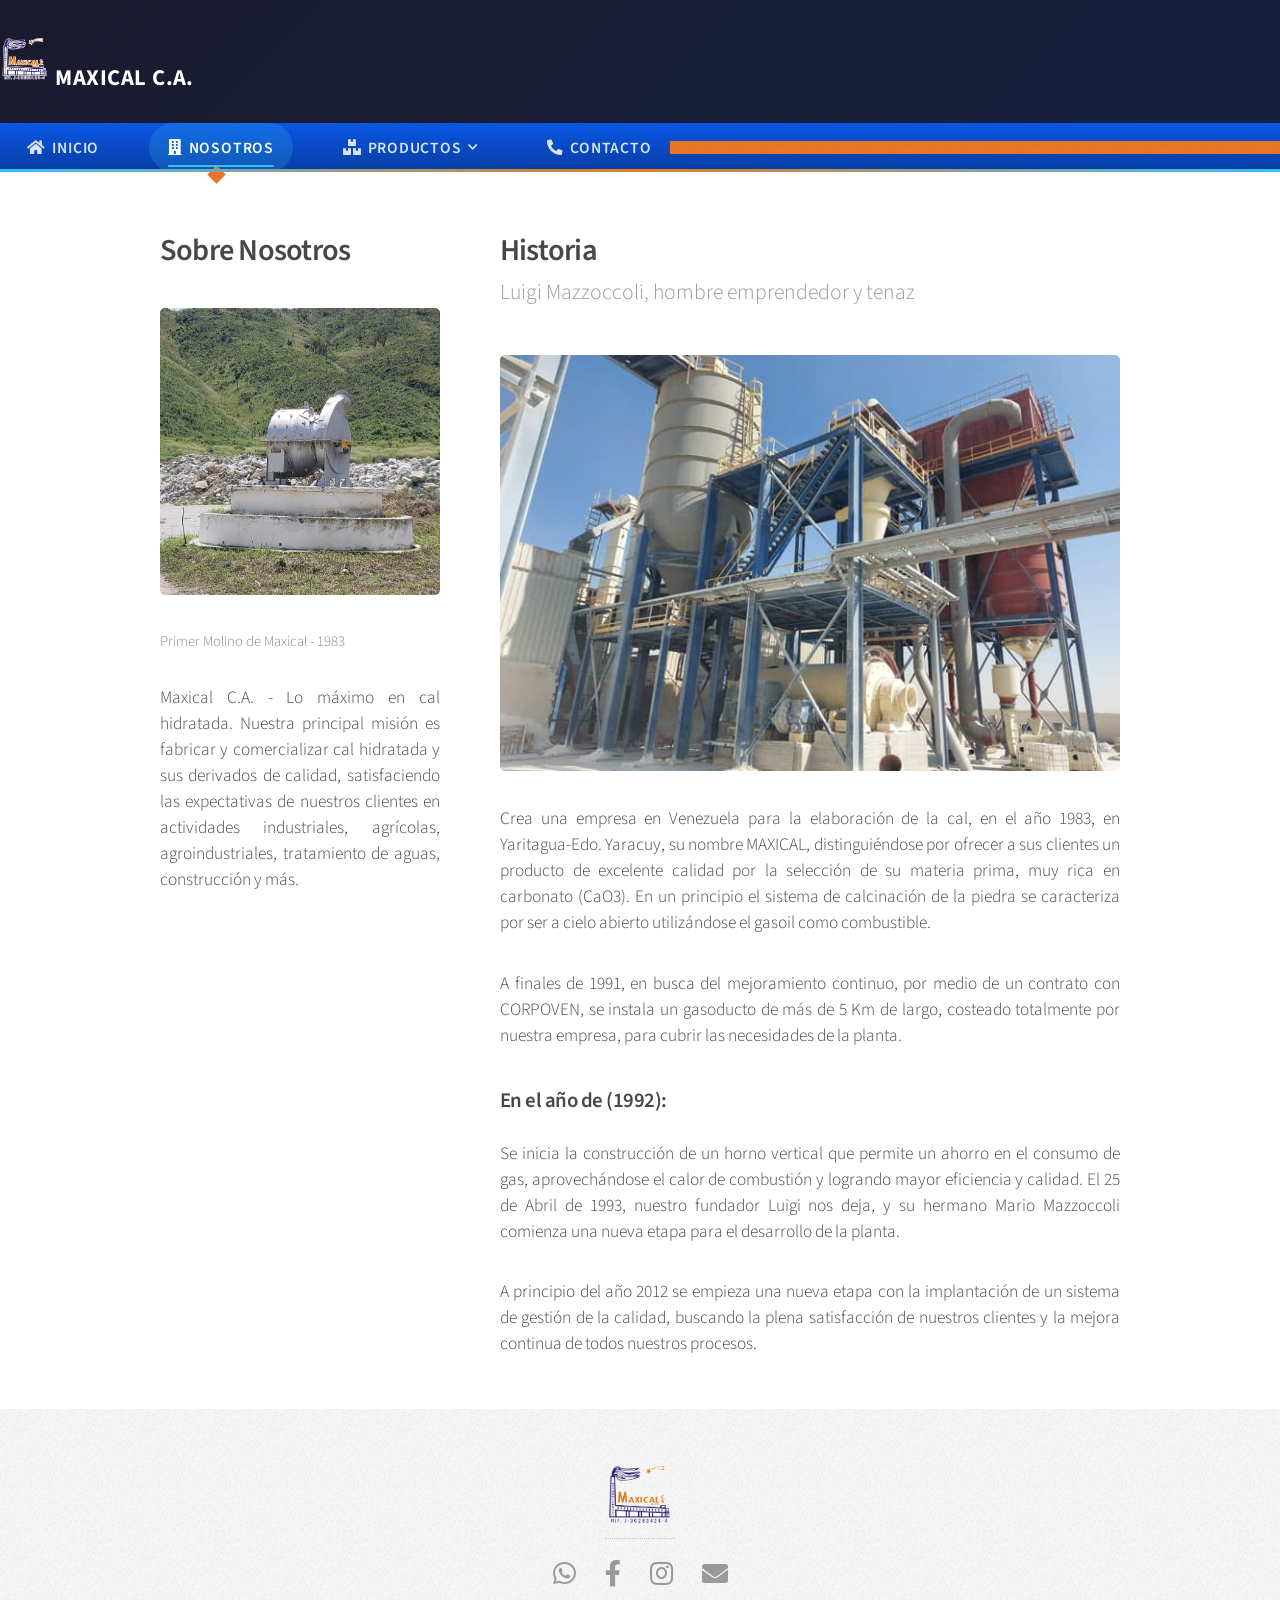
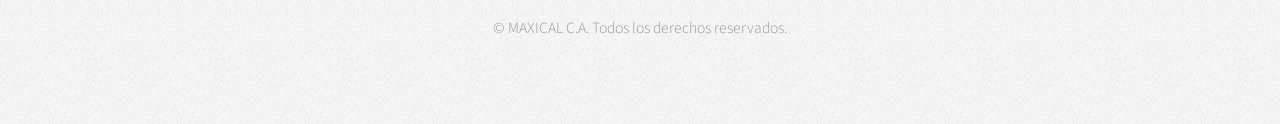
<file: Maxical/left-sidebar.html>
<!DOCTYPE HTML>
<html lang="es">
<head>
    <meta charset="utf-8">
    <meta name="viewport" content="width=device-width, initial-scale=1, user-scalable=no">
    <meta name="description" content="Conoce la historia de Maxical C.A. - Más de 40 años produciendo cal hidratada de calidad en Venezuela desde 1983.">
    <meta name="keywords" content="maxical, historia, nosotros, yaritagua, yaracuy, cal hidratada">
    <meta name="author" content="Maxical C.A.">
    
    <title>Maxical | Nosotros</title>
    
    <link rel="shortcut icon" type="image/x-icon" href="images/Logo_Borde_Blanco.png">
    <link rel="stylesheet" href="assets/css/main.css">
    <link rel="stylesheet" href="assets/css/maxical-custom.css">
</head>
<body class="is-preload">
    <div id="page-wrapper">

        <!-- Header -->
        <div id="header">
            <h1>
                <a href="index.html" id="logo">
                    <img src="images/Logo_Borde_Blanco.png" alt="Maxical" height="50" width="50">
                    MAXICAL C.A.
                </a>
            </h1>
            <nav id="nav">
                <button class="nav-toggle" aria-label="Menú" onclick="toggleMobileMenu()">
                    <span></span>
                    <span></span>
                    <span></span>
                </button>
                <ul id="nav-menu">
                    <li><a href="index.html"><i class="icon solid fa-home"></i> Inicio</a></li>
                    <li class="current"><a href="left-sidebar.html"><i class="icon solid fa-building"></i> Nosotros</a></li>
                    <li>
                        <a href="#"><i class="icon solid fa-boxes"></i> Productos <i class="icon solid fa-chevron-down" style="font-size:0.7em;"></i></a>
                        <ul>
                            <li><a href="produmilk.html"><i class="icon solid fa-flask"></i> Familia Produmilk</a></li>
                            <li><a href="no-sidebar.html"><i class="icon solid fa-mountain"></i> Familia Cantera</a></li>
                        </ul>
                    </li>
                    <li><a href="two-sidebar.html"><i class="icon solid fa-phone-alt"></i> Contacto</a></li>
                </ul>
            </nav>
        </div>

        <!-- Contenido -->
        <section class="wrapper style1">
            <div class="container">
                <div class="row gtr-200">
                    <div class="col-4 col-12-narrower">
                        <div id="sidebar">
                            <section>
                                <h2>Sobre Nosotros</h2>
                                <span class="image featured"><img src="images/20181024_115756.jpg" alt="Primer Molino 1983"></span>
                                <p style="font-size:0.85em; color:#888;">Primer Molino de Maxical - 1983</p>
                                <p style="text-align:justify">Maxical C.A. - Lo máximo en cal hidratada. Nuestra principal misión es fabricar y comercializar cal hidratada y sus derivados de calidad, satisfaciendo las expectativas de nuestros clientes en actividades industriales, agrícolas, agroindustriales, tratamiento de aguas, construcción y más.</p>
                            </section>
                        </div>
                    </div>
                    <div class="col-8 col-12-narrower imp-narrower">
                        <div id="content">
                            <article>
                                <header>
                                    <h2>Historia</h2>
                                    <p>Luigi Mazzoccoli, hombre emprendedor y tenaz</p>
                                </header>

                                <span class="image featured"><img src="images/b4ea39d1b2d23b458c1d1a73ac2e5842.jpg" alt="Historia Maxical"></span>

                                <p style="text-align:justify">Crea una empresa en Venezuela para la elaboración de la cal, en el año 1983, en Yaritagua-Edo. Yaracuy, su nombre MAXICAL, distinguiéndose por ofrecer a sus clientes un producto de excelente calidad por la selección de su materia prima, muy rica en carbonato (CaO3). En un principio el sistema de calcinación de la piedra se caracteriza por ser a cielo abierto utilizándose el gasoil como combustible.</p>

                                <p style="text-align:justify">A finales de 1991, en busca del mejoramiento continuo, por medio de un contrato con CORPOVEN, se instala un gasoducto de más de 5 Km de largo, costeado totalmente por nuestra empresa, para cubrir las necesidades de la planta.</p>

                                <h3>En el año de (1992):</h3>
                                <p style="text-align:justify">Se inicia la construcción de un horno vertical que permite un ahorro en el consumo de gas, aprovechándose el calor de combustión y logrando mayor eficiencia y calidad. El 25 de Abril de 1993, nuestro fundador Luigi nos deja, y su hermano Mario Mazzoccoli comienza una nueva etapa para el desarrollo de la planta.</p>

                                <p style="text-align:justify">A principio del año 2012 se empieza una nueva etapa con la implantación de un sistema de gestión de la calidad, buscando la plena satisfacción de nuestros clientes y la mejora continua de todos nuestros procesos.</p>
                            </article>
                        </div>
                    </div>
                </div>
            </div>
        </section>

        <!-- Footer -->
        <div id="footer">
            <div class="footer-logo">
                <a href="index.html"><img src="images/Logo_Borde_Blanco.png" alt="Maxical C.A." height="70" width="70"></a>
            </div>
            <ul class="icons">
                <li><a href="https://wa.me/584145350790" class="icon brands fa-whatsapp" title="WhatsApp" target="_blank" rel="noopener"><span class="label">WhatsApp</span></a></li>
                <li><a href="https://www.facebook.com/grupomaxical" class="icon brands fa-facebook-f" title="Facebook" target="_blank" rel="noopener"><span class="label">Facebook</span></a></li>
                <li><a href="https://www.instagram.com/maxical.ca/" class="icon brands fa-instagram" title="Instagram" target="_blank" rel="noopener"><span class="label">Instagram</span></a></li>
                <li><a href="mailto:ventasmaxical@gmail.com" class="icon solid fa-envelope" title="Email"><span class="label">Email</span></a></li>
            </ul>
            <div class="copyright">
                <ul class="menu">
                    <li>&copy; MAXICAL C.A. Todos los derechos reservados.</li>
                </ul>
            </div>
        </div>

    </div>

    <script src="assets/js/jquery.min.js"></script>
    <script src="assets/js/jquery.dropotron.min.js"></script>
    <script src="assets/js/browser.min.js"></script>
    <script src="assets/js/breakpoints.min.js"></script>
    <script src="assets/js/util.js"></script>
    <script src="assets/js/main.js"></script>
    
    <script>
        function toggleMobileMenu() {
            var menu = document.getElementById('nav-menu');
            var toggle = document.querySelector('.nav-toggle');
            menu.classList.toggle('active');
            toggle.classList.toggle('active');
        }
    </script>
</body>
</html>
</file>
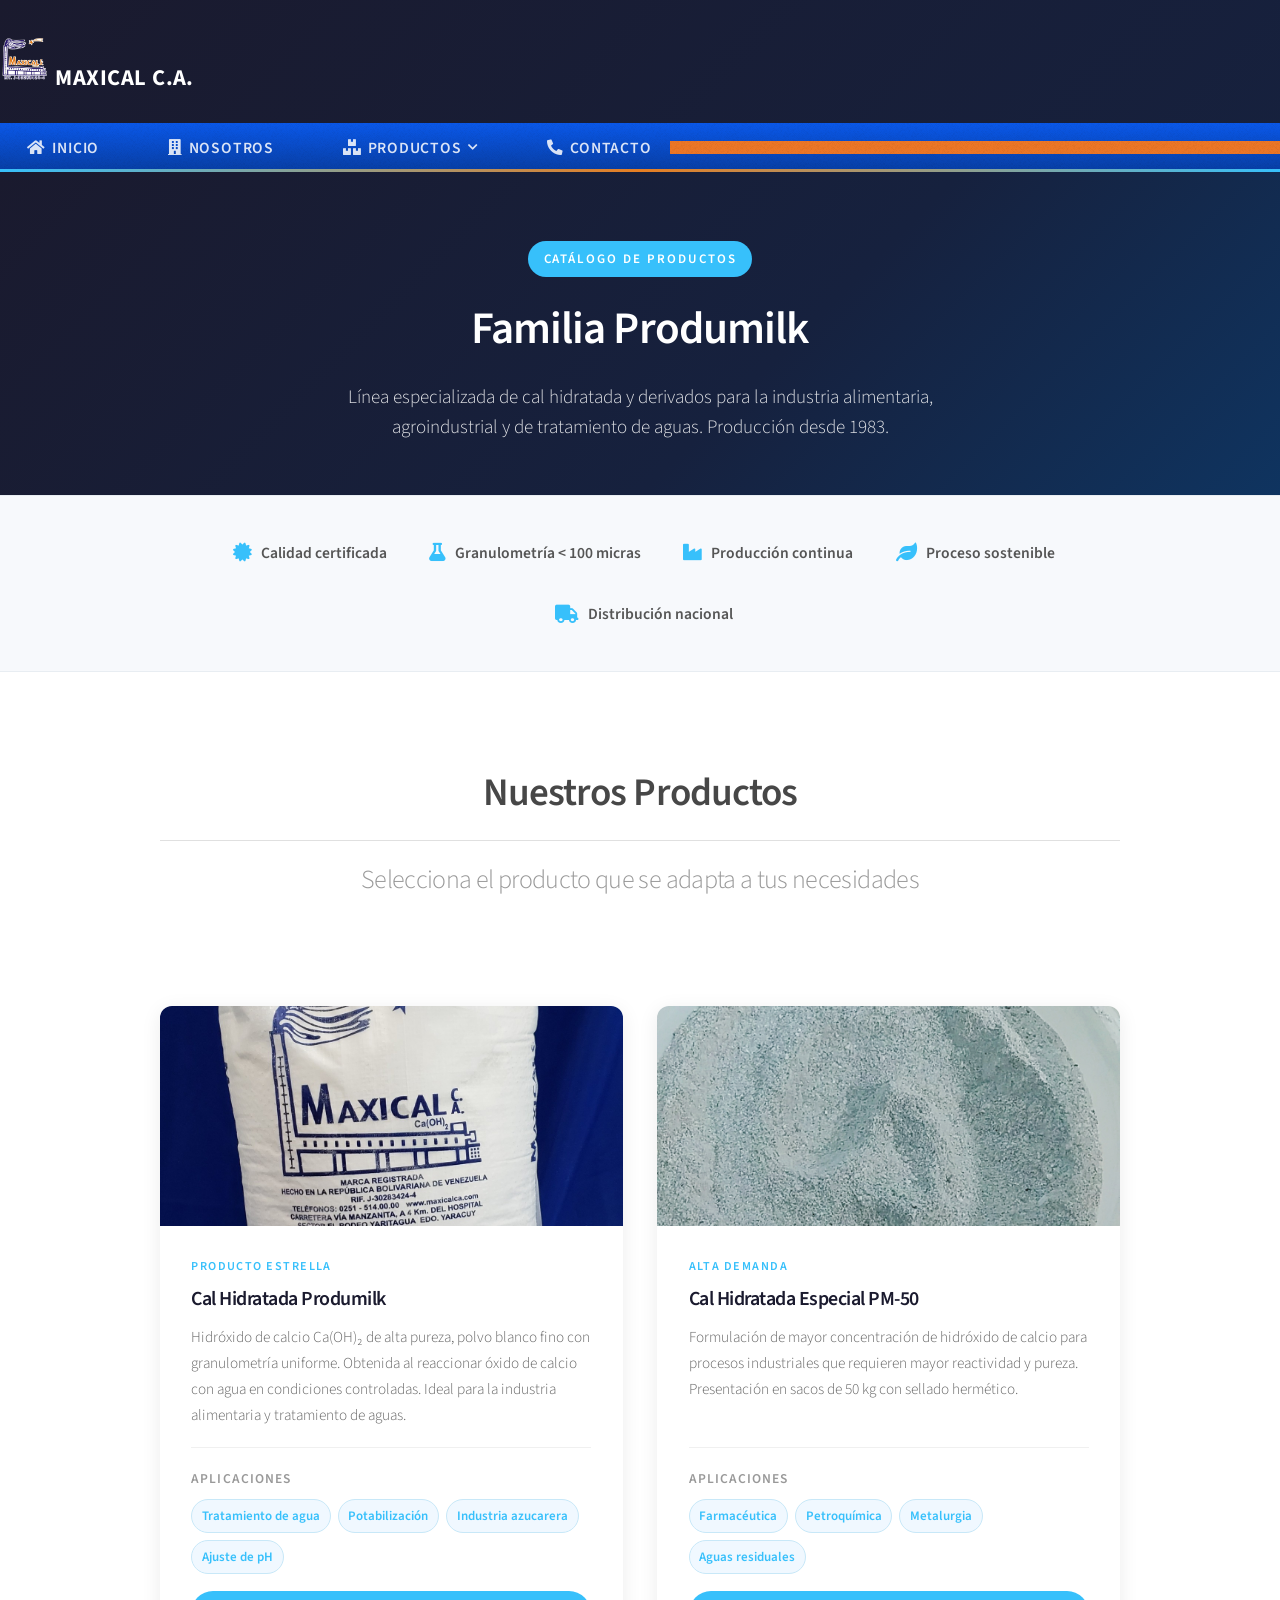
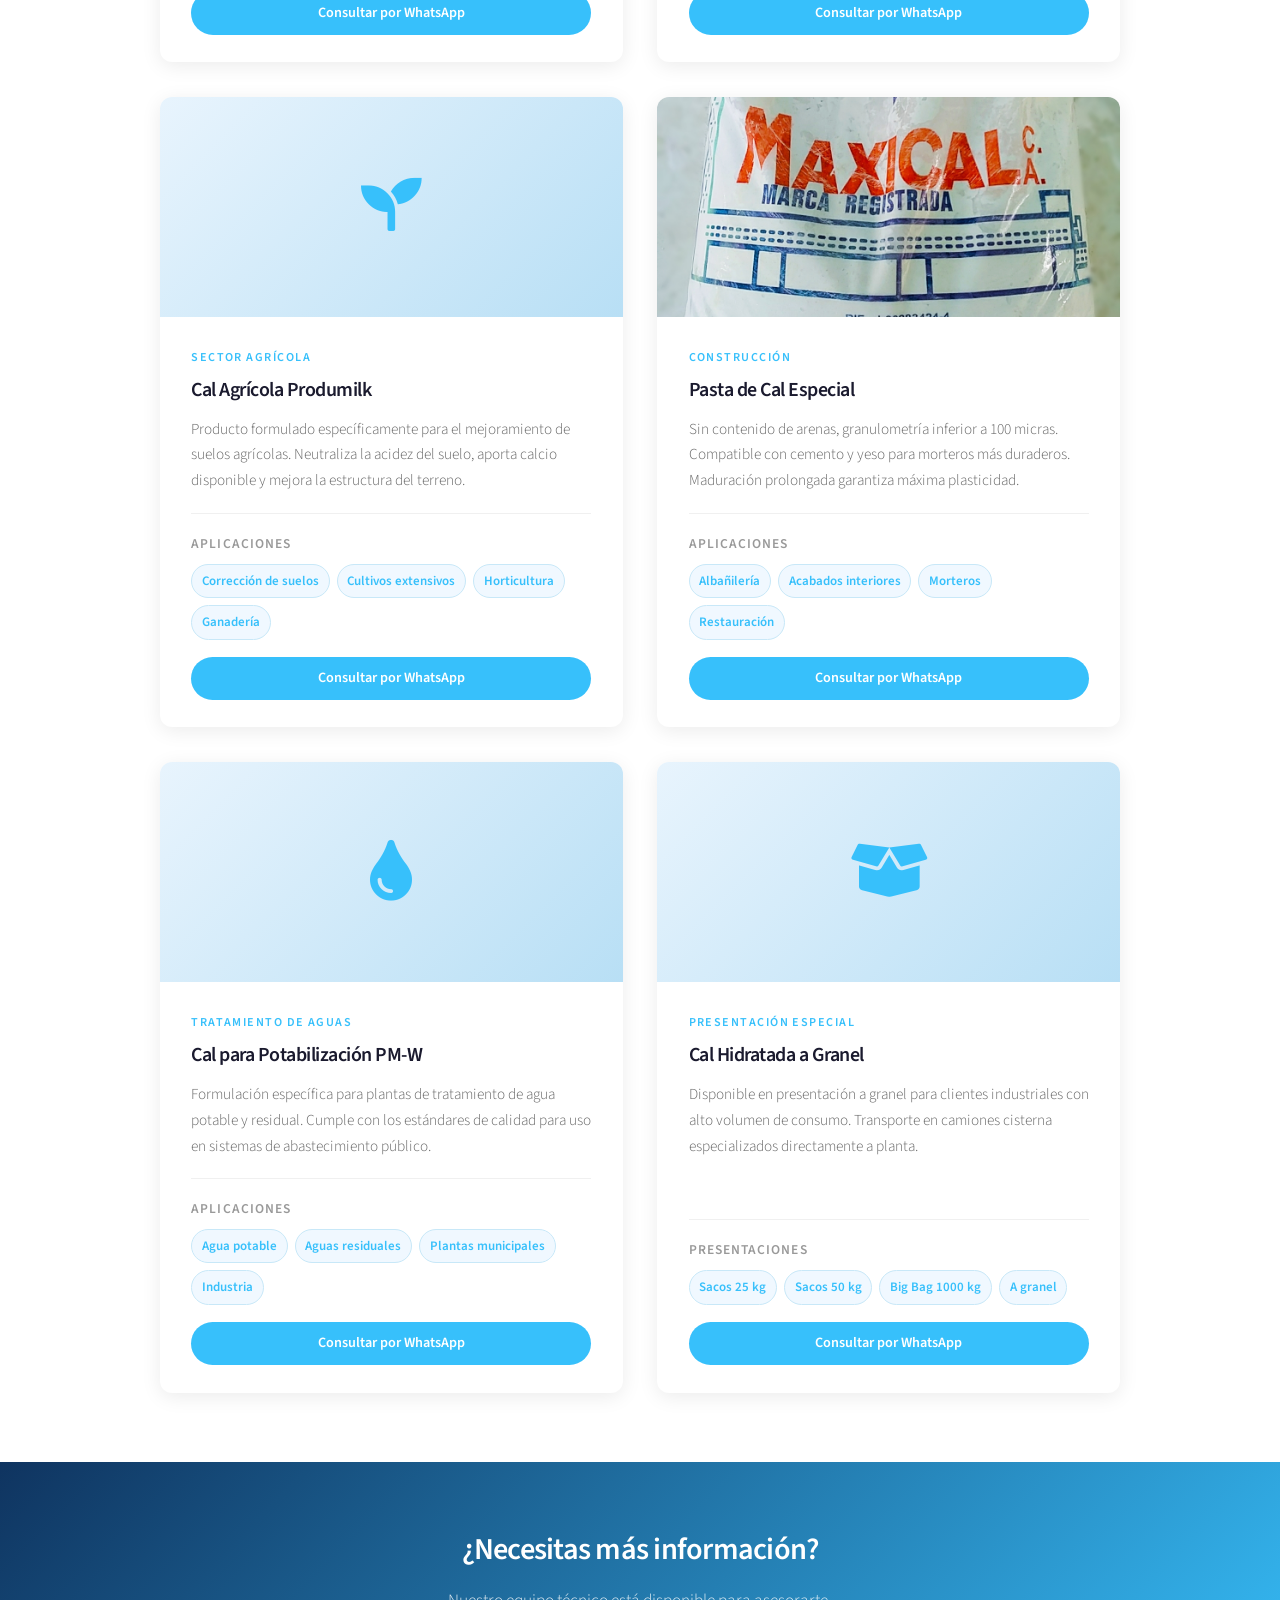
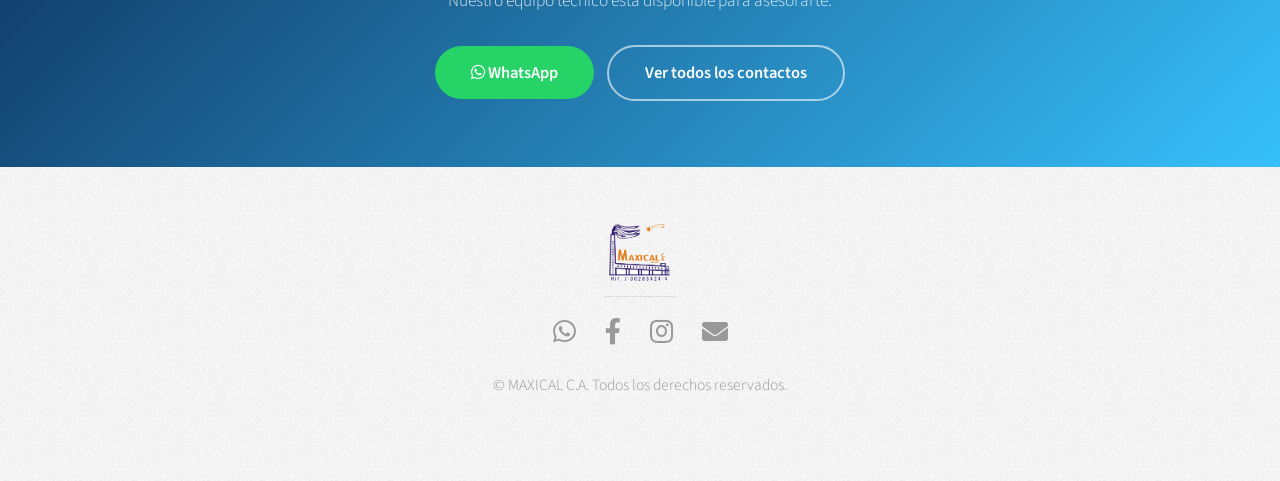
<file: Maxical/produmilk.html>
<!DOCTYPE HTML>
<html lang="es">
<head>
    <meta charset="utf-8">
    <meta name="viewport" content="width=device-width, initial-scale=1, user-scalable=no">
    <meta name="description" content="Familia Produmilk - Línea especializada de cal hidratada y derivados para la industria alimentaria, agroindustrial y de tratamiento de aguas.">
    <meta name="keywords" content="cal hidratada, produmilk, maxical, industria alimentaria, tratamiento de aguas">
    <meta name="author" content="Maxical C.A.">
    
    <title>Maxical | Familia Produmilk</title>
    
    <!-- Favicon -->
    <link rel="shortcut icon" type="image/x-icon" href="images/Logo_Borde_Blanco.png">
    
    <!-- Stylesheets -->
    <link rel="stylesheet" href="assets/css/main.css">
    <link rel="stylesheet" href="assets/css/maxical-custom.css">
</head>
<body class="is-preload">
    <div id="page-wrapper">

        <!-- ═══════════════════════════════════════════════════════════════
             HEADER - NAVEGACIÓN
             ═══════════════════════════════════════════════════════════════ -->
        <div id="header">
            <h1>
                <a href="index.html" id="logo">
                    <img src="images/Logo_Borde_Blanco.png" alt="Maxical" height="50" width="50">
                    MAXICAL C.A.
                </a>
            </h1>
            <nav id="nav">
                <button class="nav-toggle" aria-label="Menú" onclick="toggleMobileMenu()">
                    <span></span>
                    <span></span>
                    <span></span>
                </button>
                <ul id="nav-menu">
                    <li><a href="index.html"><i class="icon solid fa-home"></i> Inicio</a></li>
                    <li><a href="left-sidebar.html"><i class="icon solid fa-building"></i> Nosotros</a></li>
                    <li>
                        <a href="#"><i class="icon solid fa-boxes"></i> Productos <i class="icon solid fa-chevron-down" style="font-size:0.7em;"></i></a>
                        <ul>
                            <li class="current"><a href="produmilk.html"><i class="icon solid fa-flask"></i> Familia Produmilk</a></li>
                            <li><a href="no-sidebar.html"><i class="icon solid fa-mountain"></i> Familia Cantera</a></li>
                        </ul>
                    </li>
                    <li><a href="two-sidebar.html"><i class="icon solid fa-phone-alt"></i> Contacto</a></li>
                </ul>
            </nav>
        </div>

        <!-- ═══════════════════════════════════════════════════════════════
             HERO DEL CATÁLOGO
             ═══════════════════════════════════════════════════════════════ -->
        <div class="catalogo-hero">
            <div class="container">
                <span class="badge">Catálogo de Productos</span>
                <h2>Familia Produmilk</h2>
                <p>Línea especializada de cal hidratada y derivados para la industria alimentaria, agroindustrial y de tratamiento de aguas. Producción desde 1983.</p>
            </div>
        </div>

        <!-- Features strip -->
        <div class="features-strip">
            <div class="container">
                <ul class="feat-list">
                    <li><i class="icon solid fa-certificate"></i> Calidad certificada</li>
                    <li><i class="icon solid fa-flask"></i> Granulometría &lt; 100 micras</li>
                    <li><i class="icon solid fa-industry"></i> Producción continua</li>
                    <li><i class="icon solid fa-leaf"></i> Proceso sostenible</li>
                    <li><i class="icon solid fa-truck"></i> Distribución nacional</li>
                </ul>
            </div>
        </div>

        <!-- ═══════════════════════════════════════════════════════════════
             CATÁLOGO DE PRODUCTOS
             ═══════════════════════════════════════════════════════════════ -->
        <section class="wrapper style1">
            <div class="container">
                <header class="major" style="padding-top:2em;">
                    <h2>Nuestros Productos</h2>
                    <p>Selecciona el producto que se adapta a tus necesidades</p>
                </header>

                <div class="catalogo-grid">

                    <!-- Producto 1 -->
                    <div class="producto-card">
                        <img class="card-img" src="images/index-3_img-1.jpg" alt="Cal Hidratada Produmilk">
                        <div class="card-body">
                            <span class="card-tag">Producto estrella</span>
                            <h3>Cal Hidratada Produmilk</h3>
                            <p>Hidróxido de calcio Ca(OH)₂ de alta pureza, polvo blanco fino con granulometría uniforme. Obtenida al reaccionar óxido de calcio con agua en condiciones controladas. Ideal para la industria alimentaria y tratamiento de aguas.</p>
                            <div class="usos">
                                <strong>Aplicaciones</strong>
                                <ul>
                                    <li>Tratamiento de agua</li>
                                    <li>Potabilización</li>
                                    <li>Industria azucarera</li>
                                    <li>Ajuste de pH</li>
                                </ul>
                            </div>
                            <a href="https://wa.me/584145350790?text=Hola,%20me%20interesa%20información%20sobre%20Cal%20Hidratada%20Produmilk" class="btn-consultar" target="_blank" rel="noopener">Consultar por WhatsApp</a>
                        </div>
                    </div>

                    <!-- Producto 2 -->
                    <div class="producto-card">
                        <img class="card-img" src="images/index-3_img-2.jpg" alt="Cal Hidratada Especial">
                        <div class="card-body">
                            <span class="card-tag">Alta demanda</span>
                            <h3>Cal Hidratada Especial PM-50</h3>
                            <p>Formulación de mayor concentración de hidróxido de calcio para procesos industriales que requieren mayor reactividad y pureza. Presentación en sacos de 50 kg con sellado hermético.</p>
                            <div class="usos">
                                <strong>Aplicaciones</strong>
                                <ul>
                                    <li>Farmacéutica</li>
                                    <li>Petroquímica</li>
                                    <li>Metalurgia</li>
                                    <li>Aguas residuales</li>
                                </ul>
                            </div>
                            <a href="https://wa.me/584145350790?text=Hola,%20me%20interesa%20información%20sobre%20Cal%20Hidratada%20Especial%20PM-50" class="btn-consultar" target="_blank" rel="noopener">Consultar por WhatsApp</a>
                        </div>
                    </div>

                    <!-- Producto 3 -->
                    <div class="producto-card">
                        <div class="card-img-placeholder">
                            <i class="icon solid fa-seedling"></i>
                        </div>
                        <div class="card-body">
                            <span class="card-tag">Sector agrícola</span>
                            <h3>Cal Agrícola Produmilk</h3>
                            <p>Producto formulado específicamente para el mejoramiento de suelos agrícolas. Neutraliza la acidez del suelo, aporta calcio disponible y mejora la estructura del terreno.</p>
                            <div class="usos">
                                <strong>Aplicaciones</strong>
                                <ul>
                                    <li>Corrección de suelos</li>
                                    <li>Cultivos extensivos</li>
                                    <li>Horticultura</li>
                                    <li>Ganadería</li>
                                </ul>
                            </div>
                            <a href="https://wa.me/584145350790?text=Hola,%20me%20interesa%20información%20sobre%20Cal%20Agrícola%20Produmilk" class="btn-consultar" target="_blank" rel="noopener">Consultar por WhatsApp</a>
                        </div>
                    </div>

                    <!-- Producto 4 -->
                    <div class="producto-card">
                        <img class="card-img" src="images/index-3_img-4.jpg" alt="Pasta de Cal Especial">
                        <div class="card-body">
                            <span class="card-tag">Construcción</span>
                            <h3>Pasta de Cal Especial</h3>
                            <p>Sin contenido de arenas, granulometría inferior a 100 micras. Compatible con cemento y yeso para morteros más duraderos. Maduración prolongada garantiza máxima plasticidad.</p>
                            <div class="usos">
                                <strong>Aplicaciones</strong>
                                <ul>
                                    <li>Albañilería</li>
                                    <li>Acabados interiores</li>
                                    <li>Morteros</li>
                                    <li>Restauración</li>
                                </ul>
                            </div>
                            <a href="https://wa.me/584145350790?text=Hola,%20me%20interesa%20información%20sobre%20Pasta%20de%20Cal%20Especial" class="btn-consultar" target="_blank" rel="noopener">Consultar por WhatsApp</a>
                        </div>
                    </div>

                    <!-- Producto 5 -->
                    <div class="producto-card">
                        <div class="card-img-placeholder">
                            <i class="icon solid fa-tint"></i>
                        </div>
                        <div class="card-body">
                            <span class="card-tag">Tratamiento de aguas</span>
                            <h3>Cal para Potabilización PM-W</h3>
                            <p>Formulación específica para plantas de tratamiento de agua potable y residual. Cumple con los estándares de calidad para uso en sistemas de abastecimiento público.</p>
                            <div class="usos">
                                <strong>Aplicaciones</strong>
                                <ul>
                                    <li>Agua potable</li>
                                    <li>Aguas residuales</li>
                                    <li>Plantas municipales</li>
                                    <li>Industria</li>
                                </ul>
                            </div>
                            <a href="https://wa.me/584145350790?text=Hola,%20me%20interesa%20información%20sobre%20Cal%20para%20Potabilización%20PM-W" class="btn-consultar" target="_blank" rel="noopener">Consultar por WhatsApp</a>
                        </div>
                    </div>

                    <!-- Producto 6 -->
                    <div class="producto-card">
                        <div class="card-img-placeholder">
                            <i class="icon solid fa-box-open"></i>
                        </div>
                        <div class="card-body">
                            <span class="card-tag">Presentación especial</span>
                            <h3>Cal Hidratada a Granel</h3>
                            <p>Disponible en presentación a granel para clientes industriales con alto volumen de consumo. Transporte en camiones cisterna especializados directamente a planta.</p>
                            <div class="usos">
                                <strong>Presentaciones</strong>
                                <ul>
                                    <li>Sacos 25 kg</li>
                                    <li>Sacos 50 kg</li>
                                    <li>Big Bag 1000 kg</li>
                                    <li>A granel</li>
                                </ul>
                            </div>
                            <a href="https://wa.me/584145350790?text=Hola,%20me%20interesa%20información%20sobre%20Cal%20Hidratada%20a%20Granel" class="btn-consultar" target="_blank" rel="noopener">Consultar por WhatsApp</a>
                        </div>
                    </div>

                </div>
            </div>
        </section>

        <!-- CTA Final -->
        <div class="cta-catalogo">
            <div class="container">
                <h2>¿Necesitas más información?</h2>
                <p>Nuestro equipo técnico está disponible para asesorarte.</p>
                <a href="https://wa.me/584145350790?text=Hola,%20necesito%20asesoría%20sobre%20productos%20de%20la%20Familia%20Produmilk" class="btn-cta whatsapp" target="_blank" rel="noopener">
                    <i class="icon brands fa-whatsapp"></i> WhatsApp
                </a>
                <a href="two-sidebar.html" class="btn-cta outline">Ver todos los contactos</a>
            </div>
        </div>

        <!-- ═══════════════════════════════════════════════════════════════
             FOOTER
             ═══════════════════════════════════════════════════════════════ -->
        <div id="footer">
            <div class="footer-logo">
                <a href="index.html"><img src="images/Logo_Borde_Blanco.png" alt="Maxical C.A." height="70" width="70"></a>
            </div>

            <ul class="icons">
                <li><a href="https://wa.me/584145350790" class="icon brands fa-whatsapp" title="WhatsApp" target="_blank" rel="noopener"><span class="label">WhatsApp</span></a></li>
                <li><a href="https://www.facebook.com/grupomaxical" class="icon brands fa-facebook-f" title="Facebook" target="_blank" rel="noopener"><span class="label">Facebook</span></a></li>
                <li><a href="https://www.instagram.com/maxical.ca/" class="icon brands fa-instagram" title="Instagram" target="_blank" rel="noopener"><span class="label">Instagram</span></a></li>
                <li><a href="mailto:ventasmaxical@gmail.com" class="icon solid fa-envelope" title="Email"><span class="label">Email</span></a></li>
            </ul>

            <div class="copyright">
                <ul class="menu">
                    <li>&copy; MAXICAL C.A. Todos los derechos reservados.</li>
                </ul>
            </div>
        </div>

    </div>

    <!-- Scripts -->
    <script src="assets/js/jquery.min.js"></script>
    <script src="assets/js/jquery.dropotron.min.js"></script>
    <script src="assets/js/browser.min.js"></script>
    <script src="assets/js/breakpoints.min.js"></script>
    <script src="assets/js/util.js"></script>
    <script src="assets/js/main.js"></script>
    
    <script>
        function toggleMobileMenu() {
            var menu = document.getElementById('nav-menu');
            var toggle = document.querySelector('.nav-toggle');
            menu.classList.toggle('active');
            toggle.classList.toggle('active');
        }
    </script>
</body>
</html>
</file>
<file: Maxical/assets/css/maxical-custom.css>
/**
 * ═══════════════════════════════════════════════════════════════════════════
 * MAXICAL C.A. - ESTILOS PERSONALIZADOS
 * ═══════════════════════════════════════════════════════════════════════════
 * 
 * Este archivo contiene todos los estilos personalizados para el sitio web
 * de Maxical C.A., incluyendo:
 * - Catálogo de productos
 * - Sección de clientes
 * - Componentes reutilizables
 * - Estilos responsive
 * 
 * @version     1.0.0
 * @author      Maxical C.A.
 * @updated     2026
 * 
 * ═══════════════════════════════════════════════════════════════════════════
 */


/* ═══════════════════════════════════════════════════════════════════════════
   1. VARIABLES GLOBALES
   ═══════════════════════════════════════════════════════════════════════════ */

:root {
    /* Colores principales */
    --color-primary: #37c0fb;
    --color-primary-dark: #1aa8e8;
    --color-secondary: #e67e22;
    --color-secondary-dark: #d35400;
    
    /* Colores de fondo */
    --bg-dark: #1a1a2e;
    --bg-dark-secondary: #16213e;
    --bg-dark-tertiary: #0f3460;
    --bg-dark-cantera: #2c3e50;
    --bg-light: #f7f9fc;
    --bg-light-alt: #f8f9fa;
    
    /* Colores de texto */
    --text-dark: #1a1a2e;
    --text-medium: #666666;
    --text-light: #999999;
    --text-white: #ffffff;
    --text-white-muted: rgba(255, 255, 255, 0.85);
    
    /* WhatsApp */
    --color-whatsapp: #25d366;
    --color-whatsapp-dark: #1da851;
    
    /* Sombras */
    --shadow-sm: 0 2px 15px rgba(0, 0, 0, 0.06);
    --shadow-md: 0 4px 20px rgba(0, 0, 0, 0.08);
    --shadow-lg: 0 8px 40px rgba(0, 0, 0, 0.12);
    --shadow-xl: 0 12px 32px rgba(0, 0, 0, 0.14);
    --shadow-hover: 0 20px 50px rgba(0, 0, 0, 0.18);
    
    /* Bordes */
    --border-radius-sm: 8px;
    --border-radius-md: 12px;
    --border-radius-lg: 16px;
    --border-radius-pill: 2em;
    
    /* Transiciones */
    --transition-fast: 0.2s ease;
    --transition-normal: 0.25s ease;
    --transition-slow: 0.3s ease;
    --transition-slower: 0.4s ease;
}


/* ═══════════════════════════════════════════════════════════════════════════
   2. HERO DEL CATÁLOGO
   ═══════════════════════════════════════════════════════════════════════════ */

.catalogo-hero {
    background: linear-gradient(135deg, var(--bg-dark) 0%, var(--bg-dark-secondary) 60%, var(--bg-dark-tertiary) 100%);
    padding: 4em 0 3em;
    text-align: center;
    color: var(--text-white);
}

.catalogo-hero .badge {
    display: inline-block;
    background: var(--color-primary);
    color: var(--text-white);
    font-size: 0.75em;
    font-weight: 600;
    letter-spacing: 0.15em;
    text-transform: uppercase;
    padding: 0.35em 1.2em;
    border-radius: var(--border-radius-pill);
    margin-bottom: 1em;
}

.catalogo-hero h2 {
    font-size: 2.6em;
    color: var(--text-white);
    margin-bottom: 0.3em;
    letter-spacing: -0.02em;
}

.catalogo-hero p {
    color: var(--text-white-muted);
    font-size: 1.1em;
    max-width: 600px;
    margin: 0 auto;
    line-height: 1.6em;
}

/* Hero variante Cantera */
.catalogo-hero.cantera {
    background: linear-gradient(135deg, var(--bg-dark-cantera) 0%, #3d566e 50%, #4a6a8a 100%);
    position: relative;
}

.catalogo-hero.cantera::before {
    content: '';
    position: absolute;
    top: 0;
    left: 0;
    right: 0;
    bottom: 0;
    background: url('../../images/cantera.jpg') center center / cover;
    opacity: 0.15;
}

.catalogo-hero.cantera .container {
    position: relative;
    z-index: 1;
}

.catalogo-hero.cantera .badge {
    background: var(--color-secondary);
}


/* ═══════════════════════════════════════════════════════════════════════════
   3. GRID DE PRODUCTOS
   ═══════════════════════════════════════════════════════════════════════════ */

.catalogo-grid {
    display: grid;
    grid-template-columns: repeat(auto-fill, minmax(300px, 1fr));
    gap: 2em;
    padding: 3em 0;
}


/* ═══════════════════════════════════════════════════════════════════════════
   4. TARJETAS DE PRODUCTO
   ═══════════════════════════════════════════════════════════════════════════ */

.producto-card {
    background: var(--text-white);
    border-radius: var(--border-radius-md);
    overflow: hidden;
    box-shadow: var(--shadow-md);
    transition: transform var(--transition-slow), box-shadow var(--transition-slow);
    display: flex;
    flex-direction: column;
}

.producto-card:hover {
    transform: translateY(-6px);
    box-shadow: var(--shadow-xl);
}

.producto-card .card-img {
    width: 100%;
    height: 220px;
    object-fit: cover;
    display: block;
}

.producto-card .card-img-placeholder {
    width: 100%;
    height: 220px;
    background: linear-gradient(135deg, #e8f4fd, #b8dff5);
    display: flex;
    align-items: center;
    justify-content: center;
    font-size: 3.5em;
    color: var(--color-primary);
}

.producto-card .card-img-placeholder.cantera {
    background: linear-gradient(135deg, #ecf0f1, #bdc3c7);
    color: #7f8c8d;
}

.producto-card .card-body {
    padding: 1.6em 1.8em;
    flex: 1;
    display: flex;
    flex-direction: column;
}

.producto-card .card-tag {
    font-size: 0.7em;
    font-weight: 600;
    letter-spacing: 0.12em;
    text-transform: uppercase;
    color: var(--color-primary);
    margin-bottom: 0.5em;
}

.producto-card .card-tag.cantera {
    color: var(--color-secondary);
}

.producto-card h3 {
    font-size: 1.15em;
    color: var(--text-dark);
    margin-bottom: 0.6em;
    line-height: 1.4em;
}

.producto-card p {
    font-size: 0.88em;
    color: var(--text-medium);
    line-height: 1.7em;
    flex: 1;
    margin-bottom: 1.2em;
}

/* Etiquetas de uso */
.producto-card .usos {
    border-top: 1px solid #f0f0f0;
    padding-top: 1em;
    margin-top: auto;
}

.producto-card .usos strong {
    font-size: 0.78em;
    letter-spacing: 0.08em;
    text-transform: uppercase;
    color: var(--text-light);
    display: block;
    margin-bottom: 0.5em;
}

.producto-card .usos ul {
    list-style: none;
    padding: 0;
    margin: 0;
    display: flex;
    flex-wrap: wrap;
    gap: 0.4em;
}

.producto-card .usos ul li {
    background: #f0f8ff;
    color: var(--color-primary);
    font-size: 0.75em;
    font-weight: 600;
    padding: 0.25em 0.75em;
    border-radius: var(--border-radius-pill);
    border: 1px solid #c8e8f8;
}

.producto-card.cantera .usos ul li {
    background: #fef5e7;
    color: var(--color-secondary-dark);
    border-color: #f5cba7;
}

/* Botón consultar */
.producto-card .btn-consultar {
    display: inline-block;
    margin-top: 1.2em;
    background: var(--color-primary);
    color: var(--text-white);
    padding: 0.6em 1.4em;
    border-radius: var(--border-radius-pill);
    font-size: 0.82em;
    font-weight: 600;
    text-decoration: none;
    border: none;
    transition: background var(--transition-fast);
    text-align: center;
}

.producto-card .btn-consultar:hover {
    background: var(--color-primary-dark);
    border-bottom: none;
}

.producto-card.cantera .btn-consultar {
    background: var(--color-secondary);
}

.producto-card.cantera .btn-consultar:hover {
    background: var(--color-secondary-dark);
}


/* ═══════════════════════════════════════════════════════════════════════════
   5. STRIP DE CARACTERÍSTICAS
   ═══════════════════════════════════════════════════════════════════════════ */

.features-strip {
    background: var(--bg-light);
    border-top: 1px solid #e8edf2;
    border-bottom: 1px solid #e8edf2;
    padding: 2.5em 0;
}

.features-strip .feat-list {
    display: flex;
    flex-wrap: wrap;
    justify-content: center;
    gap: 2em;
    list-style: none;
    padding: 0;
    margin: 0;
}

.features-strip .feat-list li {
    display: flex;
    align-items: center;
    gap: 0.6em;
    font-size: 0.9em;
    color: #555;
    font-weight: 600;
}

.features-strip .feat-list li i {
    color: var(--color-primary);
    font-size: 1.2em;
}

.features-strip.cantera .feat-list li i {
    color: var(--color-secondary);
}


/* ═══════════════════════════════════════════════════════════════════════════
   6. STRIP DE ESTADÍSTICAS
   ═══════════════════════════════════════════════════════════════════════════ */

.stats-strip {
    background: linear-gradient(135deg, var(--bg-dark-cantera), #34495e);
    padding: 3em 0;
    text-align: center;
    color: var(--text-white);
}

.stats-strip .stats-grid {
    display: flex;
    flex-wrap: wrap;
    justify-content: center;
    gap: 3em;
}

.stats-strip .stat-item {
    text-align: center;
}

.stats-strip .stat-item .stat-number {
    font-size: 2.8em;
    font-weight: 700;
    color: var(--color-secondary);
    display: block;
    line-height: 1;
    margin-bottom: 0.2em;
}

.stats-strip .stat-item .stat-label {
    font-size: 0.85em;
    color: var(--text-white-muted);
    text-transform: uppercase;
    letter-spacing: 0.1em;
}


/* ═══════════════════════════════════════════════════════════════════════════
   7. CTA (CALL TO ACTION)
   ═══════════════════════════════════════════════════════════════════════════ */

.cta-catalogo {
    background: linear-gradient(135deg, var(--bg-dark-tertiary), var(--color-primary));
    padding: 3.5em 0;
    text-align: center;
    color: var(--text-white);
}

.cta-catalogo.cantera {
    background: linear-gradient(135deg, var(--bg-dark-cantera), var(--color-secondary));
}

.cta-catalogo h2 {
    color: var(--text-white);
    margin-bottom: 0.4em;
}

.cta-catalogo p {
    color: var(--text-white-muted);
    margin-bottom: 1.5em;
}

.cta-catalogo .btn-cta {
    display: inline-block;
    background: var(--text-white);
    color: var(--bg-dark);
    padding: 0.8em 2.2em;
    border-radius: var(--border-radius-pill);
    font-weight: 600;
    font-size: 0.95em;
    text-decoration: none;
    transition: background var(--transition-fast), color var(--transition-fast);
    margin: 0.3em;
    border-bottom: none;
}

.cta-catalogo .btn-cta:hover {
    background: #e0f4ff;
}

.cta-catalogo .btn-cta.outline {
    background: transparent;
    color: var(--text-white);
    border: 2px solid rgba(255, 255, 255, 0.6);
}

.cta-catalogo .btn-cta.outline:hover {
    background: rgba(255, 255, 255, 0.1);
}

.cta-catalogo .btn-cta.whatsapp {
    background: var(--color-whatsapp);
    color: var(--text-white);
}

.cta-catalogo .btn-cta.whatsapp:hover {
    background: var(--color-whatsapp-dark);
}


/* ═══════════════════════════════════════════════════════════════════════════
   8. SECCIÓN DE CLIENTES
   ═══════════════════════════════════════════════════════════════════════════ */

.clientes-section {
    background: linear-gradient(135deg, var(--bg-light-alt) 0%, #e9ecef 100%);
    padding: 4.5em 0;
    text-align: center;
}

.clientes-header {
    margin-bottom: 3em;
}

.clientes-header .clientes-badge {
    display: inline-block;
    background: var(--color-primary);
    color: var(--text-white);
    font-size: 0.7em;
    font-weight: 600;
    letter-spacing: 0.15em;
    text-transform: uppercase;
    padding: 0.4em 1.2em;
    border-radius: var(--border-radius-pill);
    margin-bottom: 0.8em;
}

.clientes-header h2 {
    font-size: 2.2em;
    color: var(--text-dark);
    margin-bottom: 0.4em;
}

.clientes-header p {
    color: var(--text-medium);
    font-size: 1.05em;
}

.clientes-grid {
    display: grid;
    grid-template-columns: repeat(6, 1fr);
    gap: 1.5em;
    align-items: center;
}

.cliente-card {
    background: var(--text-white);
    border-radius: var(--border-radius-md);
    padding: 1.8em 1.2em;
    display: flex;
    flex-direction: column;
    align-items: center;
    text-decoration: none;
    box-shadow: var(--shadow-sm);
    transition: all var(--transition-slow);
    border: 1px solid #f0f0f0;
}

.cliente-card:hover {
    transform: translateY(-5px);
    box-shadow: 0 8px 30px rgba(55, 192, 251, 0.15);
    border-color: var(--color-primary);
}

.cliente-logo-wrapper {
    width: 90px;
    height: 90px;
    display: flex;
    align-items: center;
    justify-content: center;
    margin-bottom: 0.8em;
    overflow: hidden;
    border-radius: var(--border-radius-sm);
}

.cliente-logo {
    max-width: 100%;
    max-height: 100%;
    object-fit: contain;
    filter: grayscale(30%);
    transition: filter var(--transition-slow);
}

.cliente-card:hover .cliente-logo {
    filter: grayscale(0%);
}

.cliente-nombre {
    font-size: 0.78em;
    color: #444;
    font-weight: 600;
    text-align: center;
    line-height: 1.3em;
}

.cliente-card:hover .cliente-nombre {
    color: var(--color-primary);
}


/* ═══════════════════════════════════════════════════════════════════════════
   9. CATÁLOGO INDEX (PÁGINA PRINCIPAL)
   ═══════════════════════════════════════════════════════════════════════════ */

.catalogo-hero-index {
    background: linear-gradient(135deg, var(--bg-dark) 0%, var(--bg-dark-secondary) 60%, var(--bg-dark-tertiary) 100%);
    padding: 5em 0 4em;
    text-align: center;
    color: var(--text-white);
    position: relative;
    overflow: hidden;
}

.catalogo-hero-index::before {
    content: '';
    position: absolute;
    top: 0;
    left: 0;
    right: 0;
    bottom: 0;
    background: url('../../images/cantera.jpg') center center / cover;
    opacity: 0.08;
}

.catalogo-hero-index .container {
    position: relative;
    z-index: 1;
}

.catalogo-hero-index .badge {
    display: inline-block;
    background: var(--color-primary);
    color: var(--text-white);
    font-size: 0.75em;
    font-weight: 600;
    letter-spacing: 0.18em;
    text-transform: uppercase;
    padding: 0.4em 1.5em;
    border-radius: var(--border-radius-pill);
    margin-bottom: 1em;
}

.catalogo-hero-index h2 {
    font-size: 2.8em;
    color: var(--text-white);
    margin-bottom: 0.4em;
    letter-spacing: -0.02em;
    font-weight: 700;
}

.catalogo-hero-index p {
    color: var(--text-white-muted);
    font-size: 1.15em;
    max-width: 700px;
    margin: 0 auto 1.5em;
    line-height: 1.7em;
}

/* Grid productos index */
.productos-grid-index {
    display: grid;
    grid-template-columns: repeat(3, 1fr);
    gap: 2.5em;
    padding: 0;
    margin-top: -3em;
    position: relative;
    z-index: 2;
}

/* Tarjetas index */
.producto-card-index {
    background: var(--text-white);
    border-radius: var(--border-radius-lg);
    overflow: hidden;
    box-shadow: var(--shadow-lg);
    transition: transform var(--transition-slow), box-shadow var(--transition-slow);
    display: flex;
    flex-direction: column;
    position: relative;
}

.producto-card-index:hover {
    transform: translateY(-10px);
    box-shadow: var(--shadow-hover);
}

.producto-card-index .card-badge {
    position: absolute;
    top: 1em;
    right: 1em;
    background: var(--color-primary);
    color: var(--text-white);
    font-size: 0.65em;
    font-weight: 700;
    letter-spacing: 0.1em;
    text-transform: uppercase;
    padding: 0.3em 0.8em;
    border-radius: var(--border-radius-pill);
    z-index: 10;
}

.producto-card-index .card-badge.destacado {
    background: var(--color-secondary);
}

.producto-card-index .card-img-wrapper {
    width: 100%;
    height: 260px;
    overflow: hidden;
    position: relative;
}

.producto-card-index .card-img {
    width: 100%;
    height: 100%;
    object-fit: cover;
    transition: transform var(--transition-slower);
}

.producto-card-index:hover .card-img {
    transform: scale(1.05);
}

.producto-card-index .card-img-placeholder {
    width: 100%;
    height: 260px;
    background: linear-gradient(135deg, #e8f4fd, #b8dff5);
    display: flex;
    align-items: center;
    justify-content: center;
    font-size: 4em;
    color: var(--color-primary);
}

.producto-card-index .card-img-placeholder.cantera {
    background: linear-gradient(135deg, #ecf0f1, #bdc3c7);
    color: #7f8c8d;
}

.producto-card-index .card-body {
    padding: 2em;
    flex: 1;
    display: flex;
    flex-direction: column;
}

.producto-card-index .card-tag {
    font-size: 0.7em;
    font-weight: 700;
    letter-spacing: 0.12em;
    text-transform: uppercase;
    color: var(--color-primary);
    margin-bottom: 0.6em;
}

.producto-card-index .card-tag.cantera {
    color: var(--color-secondary);
}

.producto-card-index h3 {
    font-size: 1.35em;
    color: var(--text-dark);
    margin-bottom: 0.8em;
    line-height: 1.3em;
    font-weight: 700;
}

.producto-card-index p {
    font-size: 0.92em;
    color: var(--text-medium);
    line-height: 1.75em;
    flex: 1;
    margin-bottom: 1.5em;
}

.producto-card-index .card-footer {
    border-top: 1px solid #f0f0f0;
    padding-top: 1.3em;
    margin-top: auto;
    display: flex;
    align-items: center;
    justify-content: space-between;
    gap: 1em;
}

.producto-card-index .btn-ver-mas {
    display: inline-flex;
    align-items: center;
    gap: 0.5em;
    background: var(--color-primary);
    color: var(--text-white);
    padding: 0.65em 1.5em;
    border-radius: var(--border-radius-pill);
    font-size: 0.85em;
    font-weight: 600;
    text-decoration: none;
    border: none;
    transition: background var(--transition-fast);
}

.producto-card-index .btn-ver-mas:hover {
    background: var(--color-primary-dark);
    border-bottom: none;
}

.producto-card-index .btn-ver-mas.cantera {
    background: var(--color-secondary);
}

.producto-card-index .btn-ver-mas.cantera:hover {
    background: var(--color-secondary-dark);
}

/* CTA productos index */
.cta-productos {
    background: linear-gradient(135deg, var(--bg-dark), var(--color-primary));
    padding: 4em 0;
    text-align: center;
    color: var(--text-white);
}

.cta-productos h2 {
    color: var(--text-white);
    margin-bottom: 0.5em;
    font-size: 2em;
}

.cta-productos p {
    color: var(--text-white-muted);
    margin-bottom: 2em;
    font-size: 1.1em;
}

.cta-productos .btn-group {
    display: flex;
    flex-wrap: wrap;
    justify-content: center;
    gap: 1em;
}

.cta-productos .btn-cta {
    display: inline-flex;
    align-items: center;
    gap: 0.5em;
    background: var(--text-white);
    color: var(--bg-dark);
    padding: 0.9em 2.5em;
    border-radius: var(--border-radius-pill);
    font-weight: 600;
    font-size: 0.95em;
    text-decoration: none;
    transition: all var(--transition-fast);
    border-bottom: none;
}

.cta-productos .btn-cta:hover {
    background: #e0f4ff;
}

.cta-productos .btn-cta.whatsapp {
    background: var(--color-whatsapp);
    color: var(--text-white);
}

.cta-productos .btn-cta.whatsapp:hover {
    background: var(--color-whatsapp-dark);
}

/* Features strip index */
.features-strip-index {
    background: var(--bg-light);
    border-top: 1px solid #e8edf2;
    border-bottom: 1px solid #e8edf2;
    padding: 2em 0;
}

.features-strip-index .feat-list {
    display: flex;
    flex-wrap: wrap;
    justify-content: center;
    gap: 2.5em;
    list-style: none;
    padding: 0;
    margin: 0;
}

.features-strip-index .feat-list li {
    display: flex;
    align-items: center;
    gap: 0.7em;
    font-size: 0.95em;
    color: #444;
    font-weight: 600;
}

.features-strip-index .feat-list li i {
    color: var(--color-primary);
    font-size: 1.3em;
}


/* ═══════════════════════════════════════════════════════════════════════════
   10. FOOTER MEJORADO
   ═══════════════════════════════════════════════════════════════════════════ */

.footer-logo {
    text-align: center;
    margin-bottom: 1.5em;
}

.footer-logo img {
    transition: transform var(--transition-normal);
}

.footer-logo:hover img {
    transform: scale(1.1);
}


/* ═══════════════════════════════════════════════════════════════════════════
   11. UTILIDADES
   ═══════════════════════════════════════════════════════════════════════════ */

.text-center { text-align: center; }
.text-left { text-align: left; }
.text-right { text-align: right; }

.mb-0 { margin-bottom: 0; }
.mb-1 { margin-bottom: 1em; }
.mb-2 { margin-bottom: 2em; }
.mb-3 { margin-bottom: 3em; }

.mt-0 { margin-top: 0; }
.mt-1 { margin-top: 1em; }
.mt-2 { margin-top: 2em; }
.mt-3 { margin-top: 3em; }


/* ═══════════════════════════════════════════════════════════════════════════
   12. RESPONSIVE
   ═══════════════════════════════════════════════════════════════════════════ */

@media screen and (max-width: 1200px) {
    .clientes-grid {
        grid-template-columns: repeat(3, 1fr);
    }
}

@media screen and (max-width: 1080px) {
    .productos-grid-index {
        grid-template-columns: repeat(2, 1fr);
    }
}

/* ═══════════════════════════════════════════════════════════════════════════
   12. SECCIÓN "POR QUÉ ELEGIRNOS" - ESTILO PROFESIONAL
   ═══════════════════════════════════════════════════════════════════════════ */

.porque-elegirnos {
    background: linear-gradient(135deg, var(--bg-dark) 0%, var(--bg-dark-secondary) 100%);
    padding: 5em 0;
    text-align: center;
    color: var(--text-white);
    position: relative;
    overflow: hidden;
}

.porque-elegirnos::before {
    content: '';
    position: absolute;
    top: 0;
    left: 0;
    right: 0;
    bottom: 0;
    background: url('../../images/cantera.jpg') center center / cover;
    opacity: 0.05;
}

.porque-elegirnos .container {
    position: relative;
    z-index: 1;
}

.porque-elegirnos .section-badge {
    display: inline-block;
    background: rgba(55, 192, 251, 0.2);
    border: 1px solid var(--color-primary);
    color: var(--color-primary);
    font-size: 0.7em;
    font-weight: 600;
    letter-spacing: 0.15em;
    text-transform: uppercase;
    padding: 0.5em 1.5em;
    border-radius: var(--border-radius-pill);
    margin-bottom: 1em;
}

.porque-elegirnos h2 {
    font-size: 2.4em;
    color: var(--text-white);
    margin-bottom: 0.5em;
}

.porque-elegirnos > .container > p {
    color: var(--text-white-muted);
    font-size: 1.1em;
    max-width: 600px;
    margin: 0 auto 3em;
}

.porque-elegirnos-grid {
    display: grid;
    grid-template-columns: repeat(4, 1fr);
    gap: 2em;
    margin-top: 2em;
}

@media screen and (max-width: 1080px) {
    .porque-elegirnos-grid {
        grid-template-columns: repeat(2, 1fr);
    }
}

@media screen and (max-width: 600px) {
    .porque-elegirnos-grid {
        grid-template-columns: 1fr;
    }
    .porque-elegirnos h2 { font-size: 1.8em; }
}

.porque-item {
    background: rgba(255, 255, 255, 0.03);
    border: 1px solid rgba(255, 255, 255, 0.1);
    border-radius: var(--border-radius-md);
    padding: 2em 1.5em;
    transition: all var(--transition-slow);
}

.porque-item:hover {
    background: rgba(255, 255, 255, 0.08);
    border-color: var(--color-primary);
    transform: translateY(-5px);
}

.porque-item .icon-wrapper {
    width: 70px;
    height: 70px;
    margin: 0 auto 1.2em;
    background: linear-gradient(135deg, var(--color-primary), var(--color-primary-dark));
    border-radius: 50%;
    display: flex;
    align-items: center;
    justify-content: center;
    font-size: 1.8em;
    color: var(--text-white);
    box-shadow: 0 4px 20px rgba(55, 192, 251, 0.3);
}

.porque-item h3 {
    font-size: 1.1em;
    color: var(--text-white);
    margin-bottom: 0.8em;
}

.porque-item p {
    font-size: 0.88em;
    color: rgba(255, 255, 255, 0.7);
    line-height: 1.6em;
    margin: 0;
}


/* ═══════════════════════════════════════════════════════════════════════════
   13. SECCIÓN DE VALORES - TARJETAS PROFESIONALES
   ═══════════════════════════════════════════════════════════════════════════ */

.valores-section {
    padding: 5em 0;
    background: var(--bg-light);
}

.valores-section .section-header {
    text-align: center;
    margin-bottom: 3em;
}

.valores-section .section-header .badge {
    display: inline-block;
    background: var(--color-primary);
    color: var(--text-white);
    font-size: 0.7em;
    font-weight: 600;
    letter-spacing: 0.15em;
    text-transform: uppercase;
    padding: 0.4em 1.2em;
    border-radius: var(--border-radius-pill);
    margin-bottom: 0.8em;
}

.valores-section .section-header h2 {
    font-size: 2em;
    color: var(--text-dark);
    margin-bottom: 0.4em;
}

.valores-section .section-header p {
    color: var(--text-medium);
    font-size: 1.05em;
}

.valores-grid {
    display: grid;
    grid-template-columns: repeat(4, 1fr);
    gap: 2em;
}

@media screen and (max-width: 1080px) {
    .valores-grid {
        grid-template-columns: repeat(2, 1fr);
    }
}

@media screen and (max-width: 600px) {
    .valores-grid {
        grid-template-columns: 1fr;
    }
    .valores-section .section-header h2 { font-size: 1.6em; }
}

.valor-card {
    background: var(--text-white);
    border-radius: var(--border-radius-md);
    padding: 2em;
    text-align: center;
    box-shadow: var(--shadow-sm);
    border: 1px solid #f0f0f0;
    transition: all var(--transition-slow);
    position: relative;
    overflow: hidden;
}

.valor-card::before {
    content: '';
    position: absolute;
    top: 0;
    left: 0;
    right: 0;
    height: 4px;
    background: linear-gradient(90deg, var(--color-primary), var(--color-secondary));
    transform: scaleX(0);
    transition: transform var(--transition-slow);
}

.valor-card:hover {
    transform: translateY(-8px);
    box-shadow: var(--shadow-lg);
}

.valor-card:hover::before {
    transform: scaleX(1);
}

.valor-card .valor-icon {
    width: 80px;
    height: 80px;
    margin: 0 auto 1.5em;
    border-radius: 50%;
    display: flex;
    align-items: center;
    justify-content: center;
    overflow: hidden;
    background: linear-gradient(135deg, #f0f8ff, #e8f4fd);
    border: 2px solid rgba(55, 192, 251, 0.2);
}

.valor-card .valor-icon img {
    width: 60px;
    height: 60px;
    object-fit: contain;
}

.valor-card h3 {
    font-size: 1.1em;
    color: var(--text-dark);
    margin-bottom: 0.8em;
}

.valor-card p {
    font-size: 0.9em;
    color: var(--text-medium);
    line-height: 1.7em;
    margin: 0;
}


/* ═══════════════════════════════════════════════════════════════════════════
   14. MENÚ DE NAVEGACIÓN - ESTILO CORPORATIVO
   ═══════════════════════════════════════════════════════════════════════════ */

/* Header mejorado */
#header {
    background: linear-gradient(135deg, var(--bg-dark), var(--bg-dark-secondary));
    position: relative;
    z-index: 1000;
}

#header::after {
    content: '';
    position: absolute;
    bottom: 0;
    left: 0;
    right: 0;
    height: 3px;
    background: linear-gradient(90deg, var(--color-primary), var(--color-secondary), var(--color-primary));
}

#header h1 {
    display: flex;
    align-items: center;
    gap: 0.8em;
}

#header h1 a {
    color: var(--text-white) !important;
    font-weight: 700;
    font-size: 1.3em;
    letter-spacing: 0.02em;
    text-decoration: none;
    border-bottom: none !important;
}

#header h1 img {
    transition: transform var(--transition-normal);
}

#header h1:hover img {
    transform: rotate(-5deg) scale(1.05);
}

/* Navegación principal */
#nav {
    display: flex;
    align-items: center;
}

#nav > ul {
    display: flex;
    align-items: center;
    gap: 0.3em;
    list-style: none;
    margin: 0;
    padding: 0;
}

#nav > ul > li {
    position: relative;
}

#nav > ul > li > a {
    display: inline-flex;
    align-items: center;
    gap: 0.4em;
    padding: 0.7em 1.2em;
    color: rgba(255, 255, 255, 0.85) !important;
    font-weight: 600;
    font-size: 0.9em;
    text-transform: uppercase;
    letter-spacing: 0.05em;
    text-decoration: none;
    border-bottom: none !important;
    border-radius: var(--border-radius-pill);
    transition: all var(--transition-fast);
    position: relative;
}

#nav > ul > li > a::after {
    content: '';
    position: absolute;
    bottom: 0.3em;
    left: 50%;
    transform: translateX(-50%) scaleX(0);
    width: calc(100% - 2.4em);
    height: 2px;
    background: var(--color-primary);
    border-radius: 1px;
    transition: transform var(--transition-fast);
}

#nav > ul > li > a:hover,
#nav > ul > li.current > a {
    color: var(--text-white) !important;
    background: rgba(55, 192, 251, 0.15);
}

#nav > ul > li > a:hover::after,
#nav > ul > li.current > a::after {
    transform: translateX(-50%) scaleX(1);
}

#nav > ul > li.current > a {
    background: rgba(55, 192, 251, 0.2);
}

/* Dropdown menu */
#nav > ul > li ul {
    position: absolute;
    top: 100%;
    left: 50%;
    transform: translateX(-50%);
    min-width: 200px;
    background: var(--text-white);
    border-radius: var(--border-radius-md);
    box-shadow: 0 10px 40px rgba(0, 0, 0, 0.2);
    padding: 0.8em 0;
    margin-top: 0.5em;
    opacity: 0;
    visibility: hidden;
    transition: all var(--transition-fast);
    list-style: none;
    border: 1px solid #f0f0f0;
}

#nav > ul > li:hover > ul {
    opacity: 1;
    visibility: visible;
    margin-top: 0;
}

#nav > ul > li ul::before {
    content: '';
    position: absolute;
    top: -8px;
    left: 50%;
    transform: translateX(-50%);
    border-left: 10px solid transparent;
    border-right: 10px solid transparent;
    border-bottom: 10px solid var(--text-white);
}

#nav > ul > li ul li {
    margin: 0;
}

#nav > ul > li ul li a {
    display: block;
    padding: 0.8em 1.5em;
    color: var(--text-dark) !important;
    font-weight: 500;
    font-size: 0.9em;
    text-decoration: none;
    border-bottom: none !important;
    transition: all var(--transition-fast);
}

#nav > ul > li ul li a:hover {
    background: #f8f9fa;
    color: var(--color-primary) !important;
    padding-left: 2em;
}

#nav > ul > li ul li.current a {
    background: linear-gradient(90deg, rgba(55, 192, 251, 0.1), transparent);
    color: var(--color-primary) !important;
    border-left: 3px solid var(--color-primary);
}

/* Mobile menu toggle */
#nav .nav-toggle {
    display: none;
    width: 40px;
    height: 40px;
    background: rgba(255, 255, 255, 0.1);
    border: none;
    border-radius: var(--border-radius-sm);
    cursor: pointer;
    position: relative;
}

#nav .nav-toggle span {
    display: block;
    width: 20px;
    height: 2px;
    background: var(--text-white);
    border-radius: 1px;
    position: absolute;
    left: 50%;
    transform: translateX(-50%);
    transition: all var(--transition-fast);
}

#nav .nav-toggle span:nth-child(1) { top: 12px; }
#nav .nav-toggle span:nth-child(2) { top: 19px; }
#nav .nav-toggle span:nth-child(3) { top: 26px; }

#nav .nav-toggle.active span:nth-child(1) {
    top: 19px;
    transform: translateX(-50%) rotate(45deg);
}

#nav .nav-toggle.active span:nth-child(2) {
    opacity: 0;
}

#nav .nav-toggle.active span:nth-child(3) {
    top: 19px;
    transform: translateX(-50%) rotate(-45deg);
}


/* ═══════════════════════════════════════════════════════════════════════════
   15. RESPONSIVE - NAVEGACIÓN
   ═══════════════════════════════════════════════════════════════════════════ */

@media screen and (max-width: 980px) {
    #nav .nav-toggle {
        display: block;
    }
    
    #nav > ul {
        position: fixed;
        top: 0;
        right: -100%;
        width: 280px;
        height: 100vh;
        background: linear-gradient(135deg, var(--bg-dark), var(--bg-dark-secondary));
        flex-direction: column;
        align-items: flex-start;
        padding: 5em 1.5em 2em;
        gap: 0.5em;
        transition: right var(--transition-slow);
        box-shadow: -10px 0 40px rgba(0, 0, 0, 0.3);
        overflow-y: auto;
    }
    
    #nav > ul.active {
        right: 0;
    }
    
    #nav > ul > li {
        width: 100%;
    }
    
    #nav > ul > li > a {
        width: 100%;
        justify-content: flex-start;
        padding: 1em 1.5em;
        border-radius: var(--border-radius-sm);
    }
    
    #nav > ul > li > a::after {
        display: none;
    }
    
    #nav > ul > li ul {
        position: static;
        transform: none;
        width: 100%;
        background: rgba(255, 255, 255, 0.05);
        border-radius: var(--border-radius-sm);
        box-shadow: none;
        margin-top: 0.5em;
        opacity: 1;
        visibility: visible;
        border: none;
        display: none;
    }
    
    #nav > ul > li:hover ul,
    #nav > ul > li ul.active {
        display: block;
    }
    
    #nav > ul > li ul::before {
        display: none;
    }
    
    #nav > ul > li ul li a {
        color: rgba(255, 255, 255, 0.8) !important;
        padding: 0.8em 2em;
    }
    
    #nav > ul > li ul li a:hover {
        color: var(--text-white) !important;
        background: rgba(55, 192, 251, 0.1);
        padding-left: 2.5em;
    }
}

@media screen and (max-width: 736px) {
    .clientes-grid {
        grid-template-columns: repeat(2, 1fr);
        gap: 1em;
    }
    
    .clientes-header h2 {
        font-size: 1.6em;
    }
    
    .stats-strip .stat-item .stat-number {
        font-size: 2em;
    }
    
    .cta-productos .btn-group {
        flex-direction: column;
        align-items: center;
    }
    
    .cta-productos .btn-cta {
        width: 100%;
        max-width: 280px;
        justify-content: center;
    }
}
</file>
<file: Maxical/assets/css/main.css>
@import url("fontawesome-all.min.css");
@import url("https://fonts.googleapis.com/css?family=Source+Sans+Pro:300,300italic,600,600italic");

/*
	Arcana by HTML5 UP
	html5up.net | @ajlkn
	Free for personal and commercial use under the CCA 3.0 license (html5up.net/license)
*/

html, body, div, span, applet, object,
iframe, h1, h2, h3, h4, h5, h6, p, blockquote,
pre, a, abbr, acronym, address, big, cite,
code, del, dfn, em, img, ins, kbd, q, s, samp,
small, strike, strong, sub, sup, tt, var, b,
u, i, center, dl, dt, dd, ol, ul, li, fieldset,
form, label, legend, table, caption, tbody,
tfoot, thead, tr, th, td, article, aside,
canvas, details, embed, figure, figcaption,
footer, header, hgroup, menu, nav, output, ruby,
section, summary, time, mark, audio, video {
	margin: 0;
	padding: 0;
	border: 0;
	font-size: 100%;
	font: inherit;
	vertical-align: baseline;}

article, aside, details, figcaption, figure,
footer, header, hgroup, menu, nav, section {
	display: block;}

body {
	line-height: 1;
}

ol, ul {
	list-style: none;
}

blockquote, q {
	quotes: none;
}

	blockquote:before, blockquote:after, q:before, q:after {
		content: '';
		content: none;
	}

table {
	border-collapse: collapse;
	border-spacing: 0;
}

body {
	-webkit-text-size-adjust: none;
}

mark {
	background-color: transparent;
	color: inherit;
}

input::-moz-focus-inner {
	border: 0;
	padding: 0;
}

input, select, textarea {
	-moz-appearance: none;
	-webkit-appearance: none;
	-ms-appearance: none;
	appearance: none;
}

/* Basic */

	html {
		box-sizing: border-box;
	}

	*, *:before, *:after {
		box-sizing: inherit;
	}

	body {
		background: #f7f7f7 url("images/bg01.png");
	}

		body.is-preload *, body.is-preload *:before, body.is-preload *:after {
			-moz-animation: none !important;
			-webkit-animation: none !important;
			-ms-animation: none !important;
			animation: none !important;
			-moz-transition: none !important;
			-webkit-transition: none !important;
			-ms-transition: none !important;
			transition: none !important;
		}

	body, input, select, textarea {
		color: #474747;
		font-family: 'Source Sans Pro', sans-serif;
		font-size: 16pt;
		font-weight: 300;
		line-height: 1.65em;
	}

	a {
		-moz-transition: color 0.2s ease-in-out, border-color 0.2s ease-in-out, opacity 0.2s ease-in-out;
		-webkit-transition: color 0.2s ease-in-out, border-color 0.2s ease-in-out, opacity 0.2s ease-in-out;
		-ms-transition: color 0.2s ease-in-out, border-color 0.2s ease-in-out, opacity 0.2s ease-in-out;
		transition: color 0.2s ease-in-out, border-color 0.2s ease-in-out, opacity 0.2s ease-in-out;
		color: #37c0fb;
		text-decoration: none;
		border-bottom: dotted 1px;
	}

		a:hover {
			color: #37c0fb;
			border-bottom-color: transparent;
		}

	strong, b {
		font-weight: 600;
	}

	em, i {
		font-style: italic;
	}

	p, ul, ol, dl, table, blockquote {
		margin: 0 0 2em 0;
	}

	h1, h2, h3, h4, h5, h6 {
		color: inherit;
		font-weight: 600;
		line-height: 1.75em;
		margin-bottom: 1em;
	}

		h1 a, h2 a, h3 a, h4 a, h5 a, h6 a {
			color: inherit;
			text-decoration: none;
		}

		h1 em, h2 em, h3 em, h4 em, h5 em, h6 em {
			font-style: normal;
			font-weight: 300;
		}

	h2 {
		font-size: 1.75em;
		letter-spacing: -0.025em;
	}

	h3 {
		font-size: 1.2em;
		letter-spacing: -0.025em;
	}

	sub {
		font-size: 0.8em;
		position: relative;
		top: 0.5em;
	}

	sup {
		font-size: 0.8em;
		position: relative;
		top: -0.5em;
	}

	hr {
		border-top: solid 1px #e0e0e0;
		border: 0;
		margin-bottom: 1.5em;
	}

	blockquote {
		border-left: solid 0.5em #e0e0e0;
		font-style: italic;
		padding: 1em 0 1em 2em;
	}

/* Container */

	.container {
		margin: 0 auto;
		max-width: 100%;
		width: 1400px;
	}

		@media screen and (max-width: 1680px) {

			.container {
				width: 1200px;
			}

		}

		@media screen and (max-width: 1280px) {

			.container {
				width: 960px;
			}

		}

		@media screen and (max-width: 980px) {

			.container {
				width: 95%;
			}

		}

		@media screen and (max-width: 840px) {

			.container {
				width: 95%;
			}

		}

		@media screen and (max-width: 736px) {

			.container {
				width: 90%;
			}

		}

		@media screen and (max-width: 480px) {

			.container {
				width: 100%;
			}

		}

/* Row */

	.row {
		display: flex;
		flex-wrap: wrap;
		box-sizing: border-box;
		align-items: stretch;
	}

		.row > * {
			box-sizing: border-box;
		}

		.row.gtr-uniform > * > :last-child {
			margin-bottom: 0;
		}

		.row.aln-left {
			justify-content: flex-start;
		}

		.row.aln-center {
			justify-content: center;
		}

		.row.aln-right {
			justify-content: flex-end;
		}

		.row.aln-top {
			align-items: flex-start;
		}

		.row.aln-middle {
			align-items: center;
		}

		.row.aln-bottom {
			align-items: flex-end;
		}

		.row > .imp {
			order: -1;
		}

		.row > .col-1 {
			width: 8.33333%;
		}

		.row > .off-1 {
			margin-left: 8.33333%;
		}

		.row > .col-2 {
			width: 16.66667%;
		}

		.row > .off-2 {
			margin-left: 16.66667%;
		}

		.row > .col-3 {
			width: 25%;
		}

		.row > .off-3 {
			margin-left: 25%;
		}

		.row > .col-4 {
			width: 33.33333%;
		}

		.row > .off-4 {
			margin-left: 33.33333%;
		}

		.row > .col-5 {
			width: 41.66667%;
		}

		.row > .off-5 {
			margin-left: 41.66667%;
		}

		.row > .col-6 {
			width: 50%;
			align-items: center;
		}

		.row > .off-6 {
			margin-left: 50%;
		}

		.row > .col-7 {
			width: 58.33333%;
		}

		.row > .off-7 {
			margin-left: 58.33333%;
		}

		.row > .col-8 {
			width: 66.66667%;
		}

		.row > .off-8 {
			margin-left: 66.66667%;
		}

		.row > .col-9 {
			width: 75%;
		}

		.row > .off-9 {
			margin-left: 75%;
		}

		.row > .col-10 {
			width: 83.33333%;
		}

		.row > .off-10 {
			margin-left: 83.33333%;
		}

		.row > .col-11 {
			width: 91.66667%;
		}

		.row > .off-11 {
			margin-left: 91.66667%;
		}

		.row > .col-12 {
			width: 100%;
		}

		.row > .off-12 {
			margin-left: 100%;
		}

		.row.gtr-0 {
			margin-top: 0px;
			margin-left: 0px;
		}

			.row.gtr-0 > * {
				padding: 0px 0 0 0px;
			}

			.row.gtr-0.gtr-uniform {
				margin-top: 0px;
			}

				.row.gtr-0.gtr-uniform > * {
					padding-top: 0px;
				}

		.row.gtr-25 {
			margin-top: -12.5px;
			margin-left: -12.5px;
		}

			.row.gtr-25 > * {
				padding: 12.5px 0 0 12.5px;
			}

			.row.gtr-25.gtr-uniform {
				margin-top: -12.5px;
			}

				.row.gtr-25.gtr-uniform > * {
					padding-top: 12.5px;
				}

		.row.gtr-50 {
			margin-top: -25px;
			margin-left: -25px;
		}

			.row.gtr-50 > * {
				padding: 25px 0 0 25px;
			}

			.row.gtr-50.gtr-uniform {
				margin-top: -25px;
			}

				.row.gtr-50.gtr-uniform > * {
					padding-top: 25px;
				}

		.row {
			margin-top: -50px;
			margin-left: -50px;
		}

			.row > * {
				padding: 50px 0 0 50px;
			}

			.row.gtr-uniform {
				margin-top: -50px;
			}

				.row.gtr-uniform > * {
					padding-top: 50px;
				}

		.row.gtr-150 {
			margin-top: -75px;
			margin-left: -75px;
		}

			.row.gtr-150 > * {
				padding: 75px 0 0 75px;
			}

			.row.gtr-150.gtr-uniform {
				margin-top: -75px;
			}

				.row.gtr-150.gtr-uniform > * {
					padding-top: 75px;
				}

		.row.gtr-200 {
			margin-top: -100px;
			margin-left: -100px;
		}

			.row.gtr-200 > * {
				padding: 100px 0 0 100px;
			}

			.row.gtr-200.gtr-uniform {
				margin-top: -100px;
			}

				.row.gtr-200.gtr-uniform > * {
					padding-top: 100px;
				}

		@media screen and (max-width: 1680px) {

			.row {
				display: flex;
				flex-wrap: wrap;
				box-sizing: border-box;
				align-items: stretch;
			}

				.row > * {
					box-sizing: border-box;
				}

				.row.gtr-uniform > * > :last-child {
					margin-bottom: 0;
				}

				.row.aln-left {
					justify-content: flex-start;
				}

				.row.aln-center {
					justify-content: center;
				}

				.row.aln-right {
					justify-content: flex-end;
				}

				.row.aln-top {
					align-items: flex-start;
				}

				.row.aln-middle {
					align-items: center;
				}

				.row.aln-bottom {
					align-items: flex-end;
				}

				.row > .imp-wide {
					order: -1;
				}

				.row > .col-1-wide {
					width: 8.33333%;
				}

				.row > .off-1-wide {
					margin-left: 8.33333%;
				}

				.row > .col-2-wide {
					width: 16.66667%;
				}

				.row > .off-2-wide {
					margin-left: 16.66667%;
				}

				.row > .col-3-wide {
					width: 25%;
				}

				.row > .off-3-wide {
					margin-left: 25%;
				}

				.row > .col-4-wide {
					width: 33.33333%;
				}

				.row > .off-4-wide {
					margin-left: 33.33333%;
				}

				.row > .col-5-wide {
					width: 41.66667%;
				}

				.row > .off-5-wide {
					margin-left: 41.66667%;
				}

				.row > .col-6-wide {
					width: 50%;
				}

				.row > .off-6-wide {
					margin-left: 50%;
				}

				.row > .col-7-wide {
					width: 58.33333%;
				}

				.row > .off-7-wide {
					margin-left: 58.33333%;
				}

				.row > .col-8-wide {
					width: 66.66667%;
				}

				.row > .off-8-wide {
					margin-left: 66.66667%;
				}

				.row > .col-9-wide {
					width: 75%;
				}

				.row > .off-9-wide {
					margin-left: 75%;
				}

				.row > .col-10-wide {
					width: 83.33333%;
				}

				.row > .off-10-wide {
					margin-left: 83.33333%;
				}

				.row > .col-11-wide {
					width: 91.66667%;
				}

				.row > .off-11-wide {
					margin-left: 91.66667%;
				}

				.row > .col-12-wide {
					width: 100%;
				}

				.row > .off-12-wide {
					margin-left: 100%;
				}

				.row.gtr-0 {
					margin-top: 0px;
					margin-left: 0px;
				}

					.row.gtr-0 > * {
						padding: 0px 0 0 0px;
					}

					.row.gtr-0.gtr-uniform {
						margin-top: 0px;
					}

						.row.gtr-0.gtr-uniform > * {
							padding-top: 0px;
						}

				.row.gtr-25 {
					margin-top: -10px;
					margin-left: -10px;
				}

					.row.gtr-25 > * {
						padding: 10px 0 0 10px;
					}

					.row.gtr-25.gtr-uniform {
						margin-top: -10px;
					}

						.row.gtr-25.gtr-uniform > * {
							padding-top: 10px;
						}

				.row.gtr-50 {
					margin-top: -20px;
					margin-left: -20px;
				}

					.row.gtr-50 > * {
						padding: 20px 0 0 20px;
					}

					.row.gtr-50.gtr-uniform {
						margin-top: -20px;
					}

						.row.gtr-50.gtr-uniform > * {
							padding-top: 20px;
						}

				.row {
					margin-top: -40px;
					margin-left: -40px;
				}

					.row > * {
						padding: 40px 0 0 40px;
					}

					.row.gtr-uniform {
						margin-top: -40px;
					}

						.row.gtr-uniform > * {
							padding-top: 40px;
						}

				.row.gtr-150 {
					margin-top: -60px;
					margin-left: -60px;
				}

					.row.gtr-150 > * {
						padding: 60px 0 0 60px;
					}

					.row.gtr-150.gtr-uniform {
						margin-top: -60px;
					}

						.row.gtr-150.gtr-uniform > * {
							padding-top: 60px;
						}

				.row.gtr-200 {
					margin-top: -80px;
					margin-left: -80px;
				}

					.row.gtr-200 > * {
						padding: 80px 0 0 80px;
					}

					.row.gtr-200.gtr-uniform {
						margin-top: -80px;
					}

						.row.gtr-200.gtr-uniform > * {
							padding-top: 80px;
						}

		}

		@media screen and (max-width: 1280px) {

			.row {
				display: flex;
				flex-wrap: wrap;
				box-sizing: border-box;
				align-items: stretch;
			}

				.row > * {
					box-sizing: border-box;
				}

				.row.gtr-uniform > * > :last-child {
					margin-bottom: 0;
				}

				.row.aln-left {
					justify-content: flex-start;
				}

				.row.aln-center {
					justify-content: center;
				}

				.row.aln-right {
					justify-content: flex-end;
				}

				.row.aln-top {
					align-items: flex-start;
				}

				.row.aln-middle {
					align-items: center;
				}

				.row.aln-bottom {
					align-items: flex-end;
				}

				.row > .imp-normal {
					order: -1;
				}

				.row > .col-1-normal {
					width: 8.33333%;
				}

				.row > .off-1-normal {
					margin-left: 8.33333%;
				}

				.row > .col-2-normal {
					width: 16.66667%;
				}

				.row > .off-2-normal {
					margin-left: 16.66667%;
				}

				.row > .col-3-normal {
					width: 25%;
				}

				.row > .off-3-normal {
					margin-left: 25%;
				}

				.row > .col-4-normal {
					width: 33.33333%;
				}

				.row > .off-4-normal {
					margin-left: 33.33333%;
				}

				.row > .col-5-normal {
					width: 41.66667%;
				}

				.row > .off-5-normal {
					margin-left: 41.66667%;
				}

				.row > .col-6-normal {
					width: 50%;
				}

				.row > .off-6-normal {
					margin-left: 50%;
				}

				.row > .col-7-normal {
					width: 58.33333%;
				}

				.row > .off-7-normal {
					margin-left: 58.33333%;
				}

				.row > .col-8-normal {
					width: 66.66667%;
				}

				.row > .off-8-normal {
					margin-left: 66.66667%;
				}

				.row > .col-9-normal {
					width: 75%;
				}

				.row > .off-9-normal {
					margin-left: 75%;
				}

				.row > .col-10-normal {
					width: 83.33333%;
				}

				.row > .off-10-normal {
					margin-left: 83.33333%;
				}

				.row > .col-11-normal {
					width: 91.66667%;
				}

				.row > .off-11-normal {
					margin-left: 91.66667%;
				}

				.row > .col-12-normal {
					width: 100%;
				}

				.row > .off-12-normal {
					margin-left: 100%;
				}

				.row.gtr-0 {
					margin-top: 0px;
					margin-left: 0px;
				}

					.row.gtr-0 > * {
						padding: 0px 0 0 0px;
					}

					.row.gtr-0.gtr-uniform {
						margin-top: 0px;
					}

						.row.gtr-0.gtr-uniform > * {
							padding-top: 0px;
						}

				.row.gtr-25 {
					margin-top: -7.5px;
					margin-left: -7.5px;
				}

					.row.gtr-25 > * {
						padding: 7.5px 0 0 7.5px;
					}

					.row.gtr-25.gtr-uniform {
						margin-top: -7.5px;
					}

						.row.gtr-25.gtr-uniform > * {
							padding-top: 7.5px;
						}

				.row.gtr-50 {
					margin-top: -15px;
					margin-left: -15px;
				}

					.row.gtr-50 > * {
						padding: 15px 0 0 15px;
					}

					.row.gtr-50.gtr-uniform {
						margin-top: -15px;
					}

						.row.gtr-50.gtr-uniform > * {
							padding-top: 15px;
						}

				.row {
					margin-top: -30px;
					margin-left: -30px;
				}

					.row > * {
						padding: 30px 0 0 30px;
					}

					.row.gtr-uniform {
						margin-top: -30px;
					}

						.row.gtr-uniform > * {
							padding-top: 30px;
						}

				.row.gtr-150 {
					margin-top: -45px;
					margin-left: -45px;
				}

					.row.gtr-150 > * {
						padding: 45px 0 0 45px;
					}

					.row.gtr-150.gtr-uniform {
						margin-top: -45px;
					}

						.row.gtr-150.gtr-uniform > * {
							padding-top: 45px;
						}

				.row.gtr-200 {
					margin-top: -60px;
					margin-left: -60px;
				}

					.row.gtr-200 > * {
						padding: 60px 0 0 60px;
					}

					.row.gtr-200.gtr-uniform {
						margin-top: -60px;
					}

						.row.gtr-200.gtr-uniform > * {
							padding-top: 60px;
						}

		}

		@media screen and (max-width: 980px) {

			.row {
				display: flex;
				flex-wrap: wrap;
				box-sizing: border-box;
				align-items: stretch;
			}

				.row > * {
					box-sizing: border-box;
				}

				.row.gtr-uniform > * > :last-child {
					margin-bottom: 0;
				}

				.row.aln-left {
					justify-content: flex-start;
				}

				.row.aln-center {
					justify-content: center;
				}

				.row.aln-right {
					justify-content: flex-end;
				}

				.row.aln-top {
					align-items: flex-start;
				}

				.row.aln-middle {
					align-items: center;
				}

				.row.aln-bottom {
					align-items: flex-end;
				}

				.row > .imp-narrow {
					order: -1;
				}

				.row > .col-1-narrow {
					width: 8.33333%;
				}

				.row > .off-1-narrow {
					margin-left: 8.33333%;
				}

				.row > .col-2-narrow {
					width: 16.66667%;
				}

				.row > .off-2-narrow {
					margin-left: 16.66667%;
				}

				.row > .col-3-narrow {
					width: 25%;
				}

				.row > .off-3-narrow {
					margin-left: 25%;
				}

				.row > .col-4-narrow {
					width: 33.33333%;
				}

				.row > .off-4-narrow {
					margin-left: 33.33333%;
				}

				.row > .col-5-narrow {
					width: 41.66667%;
				}

				.row > .off-5-narrow {
					margin-left: 41.66667%;
				}

				.row > .col-6-narrow {
					width: 50%;
				}

				.row > .off-6-narrow {
					margin-left: 50%;
				}

				.row > .col-7-narrow {
					width: 58.33333%;
				}

				.row > .off-7-narrow {
					margin-left: 58.33333%;
				}

				.row > .col-8-narrow {
					width: 66.66667%;
				}

				.row > .off-8-narrow {
					margin-left: 66.66667%;
				}

				.row > .col-9-narrow {
					width: 75%;
				}

				.row > .off-9-narrow {
					margin-left: 75%;
				}

				.row > .col-10-narrow {
					width: 83.33333%;
				}

				.row > .off-10-narrow {
					margin-left: 83.33333%;
				}

				.row > .col-11-narrow {
					width: 91.66667%;
				}

				.row > .off-11-narrow {
					margin-left: 91.66667%;
				}

				.row > .col-12-narrow {
					width: 100%;
				}

				.row > .off-12-narrow {
					margin-left: 100%;
				}

				.row.gtr-0 {
					margin-top: 0px;
					margin-left: 0px;
				}

					.row.gtr-0 > * {
						padding: 0px 0 0 0px;
					}

					.row.gtr-0.gtr-uniform {
						margin-top: 0px;
					}

						.row.gtr-0.gtr-uniform > * {
							padding-top: 0px;
						}

				.row.gtr-25 {
					margin-top: -7.5px;
					margin-left: -7.5px;
				}

					.row.gtr-25 > * {
						padding: 7.5px 0 0 7.5px;
					}

					.row.gtr-25.gtr-uniform {
						margin-top: -7.5px;
					}

						.row.gtr-25.gtr-uniform > * {
							padding-top: 7.5px;
						}

				.row.gtr-50 {
					margin-top: -15px;
					margin-left: -15px;
				}

					.row.gtr-50 > * {
						padding: 15px 0 0 15px;
					}

					.row.gtr-50.gtr-uniform {
						margin-top: -15px;
					}

						.row.gtr-50.gtr-uniform > * {
							padding-top: 15px;
						}

				.row {
					margin-top: -30px;
					margin-left: -30px;
				}

					.row > * {
						padding: 30px 0 0 30px;
					}

					.row.gtr-uniform {
						margin-top: -30px;
					}

						.row.gtr-uniform > * {
							padding-top: 30px;
						}

				.row.gtr-150 {
					margin-top: -45px;
					margin-left: -45px;
				}

					.row.gtr-150 > * {
						padding: 45px 0 0 45px;
					}

					.row.gtr-150.gtr-uniform {
						margin-top: -45px;
					}

						.row.gtr-150.gtr-uniform > * {
							padding-top: 45px;
						}

				.row.gtr-200 {
					margin-top: -60px;
					margin-left: -60px;
				}

					.row.gtr-200 > * {
						padding: 60px 0 0 60px;
					}

					.row.gtr-200.gtr-uniform {
						margin-top: -60px;
					}

						.row.gtr-200.gtr-uniform > * {
							padding-top: 60px;
						}

		}

		@media screen and (max-width: 840px) {

			.row {
				display: flex;
				flex-wrap: wrap;
				box-sizing: border-box;
				align-items: stretch;
			}

				.row > * {
					box-sizing: border-box;
				}

				.row.gtr-uniform > * > :last-child {
					margin-bottom: 0;
				}

				.row.aln-left {
					justify-content: flex-start;
				}

				.row.aln-center {
					justify-content: center;
				}

				.row.aln-right {
					justify-content: flex-end;
				}

				.row.aln-top {
					align-items: flex-start;
				}

				.row.aln-middle {
					align-items: center;
				}

				.row.aln-bottom {
					align-items: flex-end;
				}

				.row > .imp-narrower {
					order: -1;
				}

				.row > .col-1-narrower {
					width: 8.33333%;
				}

				.row > .off-1-narrower {
					margin-left: 8.33333%;
				}

				.row > .col-2-narrower {
					width: 16.66667%;
				}

				.row > .off-2-narrower {
					margin-left: 16.66667%;
				}

				.row > .col-3-narrower {
					width: 25%;
				}

				.row > .off-3-narrower {
					margin-left: 25%;
				}

				.row > .col-4-narrower {
					width: 33.33333%;
				}

				.row > .off-4-narrower {
					margin-left: 33.33333%;
				}

				.row > .col-5-narrower {
					width: 41.66667%;
				}

				.row > .off-5-narrower {
					margin-left: 41.66667%;
				}

				.row > .col-6-narrower {
					width: 50%;
				}

				.row > .off-6-narrower {
					margin-left: 50%;
				}

				.row > .col-7-narrower {
					width: 58.33333%;
				}

				.row > .off-7-narrower {
					margin-left: 58.33333%;
				}

				.row > .col-8-narrower {
					width: 66.66667%;
				}

				.row > .off-8-narrower {
					margin-left: 66.66667%;
				}

				.row > .col-9-narrower {
					width: 75%;
				}

				.row > .off-9-narrower {
					margin-left: 75%;
				}

				.row > .col-10-narrower {
					width: 83.33333%;
				}

				.row > .off-10-narrower {
					margin-left: 83.33333%;
				}

				.row > .col-11-narrower {
					width: 91.66667%;
				}

				.row > .off-11-narrower {
					margin-left: 91.66667%;
				}

				.row > .col-12-narrower {
					width: 100%;
				}

				.row > .off-12-narrower {
					margin-left: 100%;
				}

				.row.gtr-0 {
					margin-top: 0px;
					margin-left: 0px;
				}

					.row.gtr-0 > * {
						padding: 0px 0 0 0px;
					}

					.row.gtr-0.gtr-uniform {
						margin-top: 0px;
					}

						.row.gtr-0.gtr-uniform > * {
							padding-top: 0px;
						}

				.row.gtr-25 {
					margin-top: -7.5px;
					margin-left: -7.5px;
				}

					.row.gtr-25 > * {
						padding: 7.5px 0 0 7.5px;
					}

					.row.gtr-25.gtr-uniform {
						margin-top: -7.5px;
					}

						.row.gtr-25.gtr-uniform > * {
							padding-top: 7.5px;
						}

				.row.gtr-50 {
					margin-top: -15px;
					margin-left: -15px;
				}

					.row.gtr-50 > * {
						padding: 15px 0 0 15px;
					}

					.row.gtr-50.gtr-uniform {
						margin-top: -15px;
					}

						.row.gtr-50.gtr-uniform > * {
							padding-top: 15px;
						}

				.row {
					margin-top: -30px;
					margin-left: -30px;
				}

					.row > * {
						padding: 30px 0 0 30px;
					}

					.row.gtr-uniform {
						margin-top: -30px;
					}

						.row.gtr-uniform > * {
							padding-top: 30px;
						}

				.row.gtr-150 {
					margin-top: -45px;
					margin-left: -45px;
				}

					.row.gtr-150 > * {
						padding: 45px 0 0 45px;
					}

					.row.gtr-150.gtr-uniform {
						margin-top: -45px;
					}

						.row.gtr-150.gtr-uniform > * {
							padding-top: 45px;
						}

				.row.gtr-200 {
					margin-top: -60px;
					margin-left: -60px;
				}

					.row.gtr-200 > * {
						padding: 60px 0 0 60px;
					}

					.row.gtr-200.gtr-uniform {
						margin-top: -60px;
					}

						.row.gtr-200.gtr-uniform > * {
							padding-top: 60px;
						}

		}

		@media screen and (max-width: 736px) {

			.row {
				display: flex;
				flex-wrap: wrap;
				box-sizing: border-box;
				align-items: stretch;
			}

				.row > * {
					box-sizing: border-box;
				}

				.row.gtr-uniform > * > :last-child {
					margin-bottom: 0;
				}

				.row.aln-left {
					justify-content: flex-start;
				}

				.row.aln-center {
					justify-content: center;
				}

				.row.aln-right {
					justify-content: flex-end;
				}

				.row.aln-top {
					align-items: flex-start;
				}

				.row.aln-middle {
					align-items: center;
				}

				.row.aln-bottom {
					align-items: flex-end;
				}

				.row > .imp-mobile {
					order: -1;
				}

				.row > .col-1-mobile {
					width: 8.33333%;
				}

				.row > .off-1-mobile {
					margin-left: 8.33333%;
				}

				.row > .col-2-mobile {
					width: 16.66667%;
				}

				.row > .off-2-mobile {
					margin-left: 16.66667%;
				}

				.row > .col-3-mobile {
					width: 25%;
				}

				.row > .off-3-mobile {
					margin-left: 25%;
				}

				.row > .col-4-mobile {
					width: 33.33333%;
				}

				.row > .off-4-mobile {
					margin-left: 33.33333%;
				}

				.row > .col-5-mobile {
					width: 41.66667%;
				}

				.row > .off-5-mobile {
					margin-left: 41.66667%;
				}

				.row > .col-6-mobile {
					width: 50%;
				}

				.row > .off-6-mobile {
					margin-left: 50%;
				}

				.row > .col-7-mobile {
					width: 58.33333%;
				}

				.row > .off-7-mobile {
					margin-left: 58.33333%;
				}

				.row > .col-8-mobile {
					width: 66.66667%;
				}

				.row > .off-8-mobile {
					margin-left: 66.66667%;
				}

				.row > .col-9-mobile {
					width: 75%;
				}

				.row > .off-9-mobile {
					margin-left: 75%;
				}

				.row > .col-10-mobile {
					width: 83.33333%;
				}

				.row > .off-10-mobile {
					margin-left: 83.33333%;
				}

				.row > .col-11-mobile {
					width: 91.66667%;
				}

				.row > .off-11-mobile {
					margin-left: 91.66667%;
				}

				.row > .col-12-mobile {
					width: 100%;
				}

				.row > .off-12-mobile {
					margin-left: 100%;
				}

				.row.gtr-0 {
					margin-top: 0px;
					margin-left: 0px;
				}

					.row.gtr-0 > * {
						padding: 0px 0 0 0px;
					}

					.row.gtr-0.gtr-uniform {
						margin-top: 0px;
					}

						.row.gtr-0.gtr-uniform > * {
							padding-top: 0px;
						}

				.row.gtr-25 {
					margin-top: -5px;
					margin-left: -5px;
				}

					.row.gtr-25 > * {
						padding: 5px 0 0 5px;
					}

					.row.gtr-25.gtr-uniform {
						margin-top: -5px;
					}

						.row.gtr-25.gtr-uniform > * {
							padding-top: 5px;
						}

				.row.gtr-50 {
					margin-top: -10px;
					margin-left: -10px;
				}

					.row.gtr-50 > * {
						padding: 10px 0 0 10px;
					}

					.row.gtr-50.gtr-uniform {
						margin-top: -10px;
					}

						.row.gtr-50.gtr-uniform > * {
							padding-top: 10px;
						}

				.row {
					margin-top: -20px;
					margin-left: -20px;
				}

					.row > * {
						padding: 20px 0 0 20px;
					}

					.row.gtr-uniform {
						margin-top: -20px;
					}

						.row.gtr-uniform > * {
							padding-top: 20px;
						}

				.row.gtr-150 {
					margin-top: -30px;
					margin-left: -30px;
				}

					.row.gtr-150 > * {
						padding: 30px 0 0 30px;
					}

					.row.gtr-150.gtr-uniform {
						margin-top: -30px;
					}

						.row.gtr-150.gtr-uniform > * {
							padding-top: 30px;
						}

				.row.gtr-200 {
					margin-top: -40px;
					margin-left: -40px;
				}

					.row.gtr-200 > * {
						padding: 40px 0 0 40px;
					}

					.row.gtr-200.gtr-uniform {
						margin-top: -40px;
					}

						.row.gtr-200.gtr-uniform > * {
							padding-top: 40px;
						}

		}

		@media screen and (max-width: 480px) {

			.row {
				display: flex;
				flex-wrap: wrap;
				box-sizing: border-box;
				align-items: stretch;
			}

				.row > * {
					box-sizing: border-box;
				}

				.row.gtr-uniform > * > :last-child {
					margin-bottom: 0;
				}

				.row.aln-left {
					justify-content: flex-start;
				}

				.row.aln-center {
					justify-content: center;
				}

				.row.aln-right {
					justify-content: flex-end;
				}

				.row.aln-top {
					align-items: flex-start;
				}

				.row.aln-middle {
					align-items: center;
				}

				.row.aln-bottom {
					align-items: flex-end;
				}

				.row > .imp-mobilep {
					order: -1;
				}

				.row > .col-1-mobilep {
					width: 8.33333%;
				}

				.row > .off-1-mobilep {
					margin-left: 8.33333%;
				}

				.row > .col-2-mobilep {
					width: 16.66667%;
				}

				.row > .off-2-mobilep {
					margin-left: 16.66667%;
				}

				.row > .col-3-mobilep {
					width: 25%;
				}

				.row > .off-3-mobilep {
					margin-left: 25%;
				}

				.row > .col-4-mobilep {
					width: 33.33333%;
				}

				.row > .off-4-mobilep {
					margin-left: 33.33333%;
				}

				.row > .col-5-mobilep {
					width: 41.66667%;
				}

				.row > .off-5-mobilep {
					margin-left: 41.66667%;
				}

				.row > .col-6-mobilep {
					width: 50%;
				}

				.row > .off-6-mobilep {
					margin-left: 50%;
				}

				.row > .col-7-mobilep {
					width: 58.33333%;
				}

				.row > .off-7-mobilep {
					margin-left: 58.33333%;
				}

				.row > .col-8-mobilep {
					width: 66.66667%;
				}

				.row > .off-8-mobilep {
					margin-left: 66.66667%;
				}

				.row > .col-9-mobilep {
					width: 75%;
				}

				.row > .off-9-mobilep {
					margin-left: 75%;
				}

				.row > .col-10-mobilep {
					width: 83.33333%;
				}

				.row > .off-10-mobilep {
					margin-left: 83.33333%;
				}

				.row > .col-11-mobilep {
					width: 91.66667%;
				}

				.row > .off-11-mobilep {
					margin-left: 91.66667%;
				}

				.row > .col-12-mobilep {
					width: 100%;
				}

				.row > .off-12-mobilep {
					margin-left: 100%;
				}

				.row.gtr-0 {
					margin-top: 0px;
					margin-left: 0px;
				}

					.row.gtr-0 > * {
						padding: 0px 0 0 0px;
					}

					.row.gtr-0.gtr-uniform {
						margin-top: 0px;
					}

						.row.gtr-0.gtr-uniform > * {
							padding-top: 0px;
						}

				.row.gtr-25 {
					margin-top: -5px;
					margin-left: -5px;
				}

					.row.gtr-25 > * {
						padding: 5px 0 0 5px;
					}

					.row.gtr-25.gtr-uniform {
						margin-top: -5px;
					}

						.row.gtr-25.gtr-uniform > * {
							padding-top: 5px;
						}

				.row.gtr-50 {
					margin-top: -10px;
					margin-left: -10px;
				}

					.row.gtr-50 > * {
						padding: 10px 0 0 10px;
					}

					.row.gtr-50.gtr-uniform {
						margin-top: -10px;
					}

						.row.gtr-50.gtr-uniform > * {
							padding-top: 10px;
						}

				.row {
					margin-top: -20px;
					margin-left: -20px;
				}

					.row > * {
						padding: 20px 0 0 20px;
					}

					.row.gtr-uniform {
						margin-top: -20px;
					}

						.row.gtr-uniform > * {
							padding-top: 20px;
						}

				.row.gtr-150 {
					margin-top: -30px;
					margin-left: -30px;
				}

					.row.gtr-150 > * {
						padding: 30px 0 0 30px;
					}

					.row.gtr-150.gtr-uniform {
						margin-top: -30px;
					}

						.row.gtr-150.gtr-uniform > * {
							padding-top: 30px;
						}

				.row.gtr-200 {
					margin-top: -40px;
					margin-left: -40px;
				}

					.row.gtr-200 > * {
						padding: 40px 0 0 40px;
					}

					.row.gtr-200.gtr-uniform {
						margin-top: -40px;
					}

						.row.gtr-200.gtr-uniform > * {
							padding-top: 40px;
						}

		}

/* Section/Article */

	section.special, article.special {
		text-align: center;
	}

	header p {
		color: #999;
		font-size: 1.25em;
		position: relative;
		margin-top: -1.25em;
		margin-bottom: 2.25em;
	}

	header.major {
		text-align: center;
		margin: 0 0 2em 0;
	}

		header.major h2 {
			font-size: 2.25em;
		}

		header.major p {
			position: relative;
			border-top: solid 1px #e0e0e0;
			padding: 1em 0 0 0;
			margin: 0;
			top: -1em;
			font-size: 1.5em;
			letter-spacing: -0.025em;
		}
		

	footer {
		margin: 0 0 3em 0;
	}

		footer > :last-child {
			margin-bottom: 0;
		}

		footer.major {
			padding-top: 3em;
		}

/* Form */

	input[type="text"],
	input[type="password"],
	input[type="email"],
	textarea {
		-moz-appearance: none;
		-webkit-appearance: none;
		-ms-appearance: none;
		appearance: none;
		-moz-transition: border-color 0.2s ease-in-out;
		-webkit-transition: border-color 0.2s ease-in-out;
		-ms-transition: border-color 0.2s ease-in-out;
		transition: border-color 0.2s ease-in-out;
		background: #fff;
		border: solid 1px #e0e0e0;
		border-radius: 5px;
		color: inherit;
		display: block;
		outline: 0;
		padding: 0.75em;
		text-decoration: none;
		width: 100%;
	}

		input[type="text"]:focus,
		input[type="password"]:focus,
		input[type="email"]:focus,
		textarea:focus {
			border-color: #37c0fb;
		}

	input[type="text"],
	input[type="password"],
	input[type="email"] {
		line-height: 1em;
	}

	label {
		display: block;
		color: inherit;
		font-weight: 600;
		line-height: 1.75em;
		margin-bottom: 0.5em;
	}

	::-webkit-input-placeholder {
		color: #999;
		position: relative;
		top: 3px;
	}

	:-moz-placeholder {
		color: #999;
	}

	::-moz-placeholder {
		color: #999;
	}

	:-ms-input-placeholder {
		color: #999;
	}

/* Image */

	.image {
		border: 0;
		display: inline-block;
		position: relative;
		border-radius: 5px;
	}

		.image img {
			display: block;
			border-radius: 5px;
		}

		.image.left {
			display: block;
			float: left;
			margin: 0 2em 2em 0;
			position: relative;
			top: 0.25em;
		}

			.image.left img {
				display: block;
				width: 100%;
			}

		.image.fit {
			display: block;
		}

			.image.fit img {
				display: block;
				width: 100%;
			}

		.image.featured {
			display: block;
			margin: 0 0 2em 0;
		}

			.image.featured img {
				display: block;
				width: 100%;
			}
	.image.left {
			display: block;
			float: left;
			margin: 0 2em 2em 0;
			position: relative;
			top: 0.25em;
		}

			.image.left img {
				display: block;
				width: 100%;
			}

		.image.fit {
			display: block;
		}

			.image.fit img {
				display: block;
				width: 100%;
			}

		.image.featured {
			display: block;
			margin: 0 0 2em 0;
		}

			.image.featured img {
				display: block;
				width: 100%;
			}

/* Icon */

	.icon {
		text-decoration: none;
		position: relative;
		text-decoration: none;
		
	}

		.icon:before {
			-moz-osx-font-smoothing: grayscale;
			-webkit-font-smoothing: antialiased;
			display: inline-block;
			font-style: normal;
			font-variant: normal;
			text-rendering: auto;
			line-height: 1;
			text-transform: none !important;
			font-family: 'Font Awesome 5 Free';
			font-weight: 400;
			
			
		}

		.icon > .label {
			display: none;
		}

		.icon:before {
			line-height: inherit;
		}

		.icon.solid:before {
			font-weight: 900;
		}

		.icon.brands:before {
				font-family: 'Font Awesome 5 Brands';
			}

		.icon.major {
			text-align: center;
			cursor: default;
			background-color: #ffffffa9;
			background-image: -moz-linear-gradient(top, rgba(0,0,0,0), rgba(0,0,0,0.15)), url("images/bg01.png");
			background-image: -webkit-linear-gradient(top, rgba(0,0,0,0), rgba(0,0,0,0.15)), url("images/bg01.png");
			background-image: -ms-linear-gradient(top, rgba(0,0,0,0), rgba(0,0,0,0.15)), url("images/bg01.png");
			background-image: linear-gradient(top, rgba(0,0,0,0), rgba(0,0,0,0.15)), url("images/bg01.png");
			color: #fff;
			border-radius: 30%;
			display: inline-block;
			width: 8em;
			height: 8em;
			line-height: 5em;
			box-shadow: 5px 0 1px 5px #333, 0 0 0 8px #db6f30;
			margin: 1em 1em 2em 1em;
		}

			.icon.major:before {
				font-size: 36px;
			}

/* Lists */

	ol {
		list-style: decimal;
		padding-left: 1.25em;
	}

		ol li {
			padding-left: 0.25em;
		}

	ul {
		list-style: disc;
		padding-left: 1em;
	}

		ul li {
			padding-left: 0.5em;
		}

/* Links */

	ul.links {
		list-style: none;
		padding-left: 0;
	}

		ul.links li {
			line-height: 2.5em;
			padding-left: 0;
		}

/* Icons */

	ul.icons {
		cursor: default;
		list-style: none;
		padding-left: 0;
	}

		ul.icons li {
			display: inline-block;
			line-height: 1em;
			padding-left: 1.5em;
		}

			ul.icons li:first-child {
				padding-left: 0;
			}

			ul.icons li a, ul.icons li span {
				font-size: 2em;
				border: 0;
			}

/* Menu */

	ul.menu {
		list-style: none;
		padding-left: 0;
	}

		ul.menu li {
			border-left: solid 1px #e0e0e0;
			display: inline-block;
			padding: 0 0 0 1em;
			margin: 0 0 0 1em;
		}

			ul.menu li:first-child {
				border-left: 0;
				margin-left: 0;
				padding-left: 0;
			}

/* Actions */

	ul.actions {
		display: -moz-flex;
		display: -webkit-flex;
		display: -ms-flex;
		display: flex;
		cursor: default;
		list-style: none;
		margin-left: -1em;
		padding-left: 0;
	}

		ul.actions li {
			padding: 0 0 0 1em;
			vertical-align: middle;
		}

		ul.actions.special {
			-moz-justify-content: center;
			-webkit-justify-content: center;
			-ms-justify-content: center;
			justify-content: center;
			width: 100%;
			margin-left: 0;
		}

			ul.actions.special li:first-child {
				padding-left: 0;
			}

		ul.actions.stacked {
			-moz-flex-direction: column;
			-webkit-flex-direction: column;
			-ms-flex-direction: column;
			flex-direction: column;
			margin-left: 0;
		}

			ul.actions.stacked li {
				padding: 1.25em 0 0 0;
			}

				ul.actions.stacked li:first-child {
					padding-top: 0;
				}

		ul.actions.fit {
			width: calc(100% + 1em);
		}

			ul.actions.fit li {
				-moz-flex-grow: 1;
				-webkit-flex-grow: 1;
				-ms-flex-grow: 1;
				flex-grow: 1;
				-moz-flex-shrink: 1;
				-webkit-flex-shrink: 1;
				-ms-flex-shrink: 1;
				flex-shrink: 1;
				width: 100%;
			}

				ul.actions.fit li > * {
					width: 100%;
				}

			ul.actions.fit.stacked {
				width: 100%;
			}

		@media screen and (max-width: 736px) {

			ul.actions:not(.fixed) {
				-moz-flex-direction: column;
				-webkit-flex-direction: column;
				-ms-flex-direction: column;
				flex-direction: column;
				margin-left: 0;
				width: 100% !important;
			}

				ul.actions:not(.fixed) li {
					-moz-flex-grow: 1;
					-webkit-flex-grow: 1;
					-ms-flex-grow: 1;
					flex-grow: 1;
					-moz-flex-shrink: 1;
					-webkit-flex-shrink: 1;
					-ms-flex-shrink: 1;
					flex-shrink: 1;
					padding: 1em 0 0 0;
					text-align: center;
					width: 100%;
				}

					ul.actions:not(.fixed) li > * {
						width: 100%;
					}

					ul.actions:not(.fixed) li:first-child {
						padding-top: 0;
					}

					ul.actions:not(.fixed) li input[type="submit"],
					ul.actions:not(.fixed) li input[type="reset"],
					ul.actions:not(.fixed) li input[type="button"],
					ul.actions:not(.fixed) li button,
					ul.actions:not(.fixed) li .button {
						width: 100%;
					}

						ul.actions:not(.fixed) li input[type="submit"].icon:before,
						ul.actions:not(.fixed) li input[type="reset"].icon:before,
						ul.actions:not(.fixed) li input[type="button"].icon:before,
						ul.actions:not(.fixed) li button.icon:before,
						ul.actions:not(.fixed) li .button.icon:before {
							margin-left: -0.5em;
						}

		}

/* Tables */

	table {
		width: 100%;
	}

		table.default {
			width: 100%;
		}

			table.default tbody tr {
				border-bottom: solid 1px #e0e0e0;
			}

			table.default td {
				padding: 0.5em 1em 0.5em 1em;
			}

			table.default th {
				font-weight: 600;
				padding: 0.5em 1em 0.5em 1em;
				text-align: left;
			}

			table.default thead {
				background-color: #555555;
				background-image: -moz-linear-gradient(top, rgba(0,0,0,0), rgba(0,0,0,0.15)), url("images/bg01.png");
				background-image: -webkit-linear-gradient(top, rgba(0,0,0,0), rgba(0,0,0,0.15)), url("images/bg01.png");
				background-image: -ms-linear-gradient(top, rgba(0,0,0,0), rgba(0,0,0,0.15)), url("images/bg01.png");
				background-image: linear-gradient(top, rgba(0,0,0,0), rgba(0,0,0,0.15)), url("images/bg01.png");
				color: #fff;
			}

/* Button */

	input[type="submit"],
	input[type="reset"],
	input[type="button"],
	button,
	.button {
		-moz-appearance: none;
		-webkit-appearance: none;
		-ms-appearance: none;
		appearance: none;
		-moz-transition: background-color 0.2s ease-in-out, color 0.2s ease-in-out, box-shadow 0.2s ease-in-out;
		-webkit-transition: background-color 0.2s ease-in-out, color 0.2s ease-in-out, box-shadow 0.2s ease-in-out;
		-ms-transition: background-color 0.2s ease-in-out, color 0.2s ease-in-out, box-shadow 0.2s ease-in-out;
		transition: background-color 0.2s ease-in-out, color 0.2s ease-in-out, box-shadow 0.2s ease-in-out;
		background-image: -moz-linear-gradient(top, rgba(0,0,0,0), rgba(0,0,0,0.15)), url("images/bg01.png");
		background-image: -webkit-linear-gradient(top, rgba(0,0,0,0), rgba(0,0,0,0.15)), url("images/bg01.png");
		background-image: -ms-linear-gradient(top, rgba(0,0,0,0), rgba(0,0,0,0.15)), url("images/bg01.png");
		background-image: linear-gradient(top, rgba(0,0,0,0), rgba(0,0,0,0.15)), url("images/bg01.png");
		background-color: #ec7626;
		border-radius: 5px;
		border: 0;
		color: #fff;
		cursor: pointer;
		display: inline-block;
		padding: 0 1.5em;
		line-height: 2.75em;
		min-width: 9em;
		text-align: center;
		text-decoration: none;
		font-weight: 600;
		letter-spacing: -0.025em;
	}

		input[type="submit"]:hover,
		input[type="reset"]:hover,
		input[type="button"]:hover,
		button:hover,
		.button:hover {
			background-color: #50c8fc;
			color: #fff !important;
		}

		input[type="submit"]:active,
		input[type="reset"]:active,
		input[type="button"]:active,
		button:active,
		.button:active {
			background-color: #1eb8fb;
			color: #fff;
		}

		input[type="submit"].alt,
		input[type="reset"].alt,
		input[type="button"].alt,
		button.alt,
		.button.alt {
			background-color: #555555;
			color: #fff;
		}

			input[type="submit"].alt:hover,
			input[type="reset"].alt:hover,
			input[type="button"].alt:hover,
			button.alt:hover,
			.button.alt:hover {
				background-color: #626262;
			}

			input[type="submit"].alt:active,
			input[type="reset"].alt:active,
			input[type="button"].alt:active,
			button.alt:active,
			.button.alt:active {
				background-color: #484848;
			}

		input[type="submit"].icon:before,
		input[type="reset"].icon:before,
		input[type="button"].icon:before,
		button.icon:before,
		.button.icon:before {
			margin-right: 0.5em;
		}

		input[type="submit"].fit,
		input[type="reset"].fit,
		input[type="button"].fit,
		button.fit,
		.button.fit {
			width: 100%;
		}

		input[type="submit"].small,
		input[type="reset"].small,
		input[type="button"].small,
		button.small,
		.button.small {
			font-size: 0.8em;
		}

/* Box */

	.box.highlight {
		text-align: center;
	}

	.box.post {
		position: relative;
		margin: 0 0 2em 0;
	}

		.box.post:after {
			content: '';
			display: block;
			clear: both;
		}

		.box.post .inner {
			margin-left: calc(30% + 2em);
		}

			.box.post .inner > :last-child {
				margin-bottom: 0;
			}

		.box.post .image {
			width: 30%;
			margin: 0;
		}

/* Header */

	#header {
		text-align: center;
		padding: 3em 0 0 0;
		background-color: #fff;
		background-image: url("images/bg02.png"), url("images/bg02.png"), url("images/bg01.png");
		background-position: top left,					top left,					top left;
		background-size: 100% 6em,					100% 6em,					auto;
		background-repeat: no-repeat,					no-repeat,					repeat;
	}

		#header h1 {
			padding: 0 0 2.75em 0;
			margin: 0;
		}

			#header h1 a {
				font-size: 1.5em;
				letter-spacing: -0.025em;
				border: 0;
			}

	#nav {
		cursor: default;
		background-color: #0a58e9;
		background-image: -moz-linear-gradient(top, rgba(0,0,0,0), rgba(0,0,0,0.3)), url("images/bg01.png");
		background-image: -webkit-linear-gradient(top, rgba(0,0,0,0), rgba(0,0,0,0.3)), url("images/bg01.png");
		background-image: -ms-linear-gradient(top, rgba(0,0,0,0), rgba(0,0,0,0.3)), url("images/bg01.png");
		background-image: linear-gradient(top, rgba(0,0,0,0), rgba(0,0,0,0.3)), url("images/bg01.png");
		padding: 0;
	}

		#nav:after {
			content: '';
			display: block;
			width: 100%;
			height: 0.75em;
			background-color: #ec7626;
			background-image: url("images/bg01.png");
		}

		#nav > ul {
			margin: 0;
		}

			#nav > ul > li {
				position: relative;
				display: inline-block;
				margin-left: 1em;
			}

				#nav > ul > li a {
					color: #c0c0c0;
					text-decoration: none;
					border: 0;
					display: block;
					padding: 1.5em 0.5em 1.35em 0.5em;
				}

				#nav > ul > li:first-child {
					margin-left: 0;
				}

				#nav > ul > li:hover a {
					color: #fff;
				}

				#nav > ul > li.current {
					font-weight: 600;
				}

					#nav > ul > li.current:before {
						-moz-transform: rotateZ(45deg);
						-webkit-transform: rotateZ(45deg);
						-ms-transform: rotateZ(45deg);
						transform: rotateZ(45deg);
						width: 0.75em;
						height: 0.75em;
						content: '';
						display: block;
						position: absolute;
						bottom: -0.5em;
						left: 50%;
						margin-left: -0.375em;
						background-color: #ec7626;
						background-image: url("images/bg01.png");
					}

					#nav > ul > li.current a {
						color: #fff;
					}

				#nav > ul > li.active a {
					color: #fff;
				}

				#nav > ul > li.active.current:before {
					opacity: 0;
				}

				#nav > ul > li > ul {
					display: none;
				}
				.emphasized { font-style: italic; }
/* Dropotron */

	.dropotron {
		background-image: -moz-linear-gradient(top, rgba(0,0,0,0.3), rgba(0,0,0,0)), url("images/bg01.png");
		background-image: -webkit-linear-gradient(top, rgba(0,0,0,0.3), rgba(0,0,0,0)), url("images/bg01.png");
		background-image: -ms-linear-gradient(top, rgba(0,0,0,0.3), rgba(0,0,0,0)), url("images/bg01.png");
		background-image: linear-gradient(top, rgba(0,0,0,0.3), rgba(0,0,0,0)), url("images/bg01.png");
		background-color: #0a58e9;
		border-radius: 5px;
		color: #fff;
		min-width: 10em;
		padding: 1em 0;
		text-align: center;
		box-shadow: 0 1em 1em 0 rgba(0, 0, 0, 0.5);
		list-style: none;
	}

		.dropotron > li {
			line-height: 2em;
			padding: 0 1.1em 0 1em;
		}

			.dropotron > li > a {
				color: #c0c0c0;
				text-decoration: none;
				border: 0;
			}

			.dropotron > li.active > a, .dropotron > li:hover > a {
				color: #fff;
			}

		.dropotron.level-0 {
			border-radius: 0 0 5px 5px;
			font-size: 0.9em;
			padding-top: 0;
			margin-top: -1px;
		}

/* Banner */

	#banner {
		/*background-image: url("../../images/Video2022.mp4");*/
		background-position: center center;
		background-size: cover;
		height: 28em;
		text-align: center;
		position: relative;
	} 
	
    #banner video {
        position: absolute;
        top: 50%;
        left: 50%;
        width: 100%;
        height: 100%;
        object-fit: cover;
        transform: translate(-50%, -50%);
    }

		#banner header {
			position: absolute;
			bottom: 0;
			left: 0;
			width: 100%;
			background: #212121;
			background: rgba(27, 27, 27, 0.75);
			color: #fff;
			padding: 1.5em 0;
		}

			#banner header h2 {
				display: inline-block;
				margin: 0;
				font-size: 1.25em;
				vertical-align: middle;
			}

				#banner header h2 em {
					opacity: 0.75;
				}

				#banner header h2 a {
					border-bottom-color: rgba(255, 255, 255, 0.5);
				}

					#banner header h2 a:hover {
						border-bottom-color: transparent;
					}

			#banner header .button {
				vertical-align: middle;
				margin-left: 1em;
			}
		/* Banners2 */

	#banners {
		background-image: url("../../images/Editado.png");
		background-position: center center;
		background-size: cover;
		height: 28em;
		text-align: center;
		position: relative;
	} 

		#banners header {
			position: absolute;
			bottom: 0;
			left: 0;
			width: 100%;
			background: #212121;
			background: rgba(27, 27, 27, 0.75);
			color: #fff;
			padding: 1.5em 0;
		}

			#banners header h2 {
				display: inline-block;
				margin: 0;
				font-size: 1.25em;
				vertical-align: middle;
			}

				#banners header h2 em {
					opacity: 0.75;
				}

				#banners header h2 a {
					border-bottom-color: rgba(255, 255, 255, 0.5);
				}

					#banners header h2 a:hover {
						border-bottom-color: transparent;
					}

			#banners header .button {
				vertical-align: middle;
				margin-left: 1em;
			}
	

/* Wrapper */

	.wrapper {
		padding: 5em 0 3em 0;
	}

		.wrapper.style1 {
			background: #fff;
		}

		.wrapper.style2 {
			background-color: #fff;
			background-image: url("images/bg02.png"), url("images/bg03.png"), url("images/bg01.png");
			background-position: top left,						bottom left,					top left;
			background-size: 100% 6em,						100% 6em,						auto;
			background-repeat: no-repeat,						no-repeat,						repeat;
		}

		.wrapper.style3 {
			background-color: #37c0fb;
			background-image: -moz-linear-gradient(top, rgba(0,0,0,0), rgba(0,0,0,0.15)), url("images/bg01.png");
			background-image: -webkit-linear-gradient(top, rgba(0,0,0,0), rgba(0,0,0,0.15)), url("images/bg01.png");
			background-image: -ms-linear-gradient(top, rgba(0,0,0,0), rgba(0,0,0,0.15)), url("images/bg01.png");
			background-image: linear-gradient(top, rgba(0,0,0,0), rgba(0,0,0,0.15)), url("images/bg01.png");
			color: #fff;
		}

			.wrapper.style3 .button {
				background: #fff;
				color: #474747;
			}

				.wrapper.style3 .button:hover {
					color: #37c0fb !important;
				}

/* CTA */

	#cta {
		text-align: center;
		padding: 3.5em 0;
	}

		#cta header h2 {
			display: inline-block;
			vertical-align: middle;
			margin: 0;
		}

		#cta header .button {
			vertical-align: middle;
			margin-left: 1em;
		}

/* Footer */

	#footer {
		padding: 4em 0 8em 0;
	}

		#footer a {
			color: inherit;
			border-bottom-color: rgba(71, 71, 71, 0.25);
		}

			#footer a:hover {
				color: #37c0fb;
				border-bottom-color: transparent;
			}

		#footer .container {
			margin-bottom: 4em;
		}

		#footer .icons {
			text-align: center;
			margin: 0;
		}

			#footer .icons a {
				color: #999;
			}

				#footer .icons a:hover {
					color: #474747;
				}

		#footer .copyright {
			color: #999;
			margin-top: 1.5em;
			text-align: center;
			font-size: 0.9em;
		}

/* Wide */

	@media screen and (max-width: 1680px) {

		/* Basic */

			body, input, select, textarea {
				font-size: 14pt;
				line-height: 1.5em;
			}

		/* Banner */

			#banner {
				height: 24em;
			}
			/* Banners */

			#banners {
				height: 24em;
			}

	}

/* Normal */

	@media screen and (max-width: 1280px) {

		/* Basic */

			body, input, select, textarea {
				font-size: 13pt;
				line-height: 1.5em;
			}

		/* Lists */

			ol {
				padding-left: 1.25em;
			}

				ol li {
					padding-left: 0.25em;
				}

		/* Icons */

			ul.icons li a, ul.icons li span {
				font-size: 1.5em;
			}

		/* Header */

			#header {
				padding: 2em 0 0 0;
			}

				#header h1 {
					padding: 0 0 1.75em 0;
				}

		/* Banner */

			#banner {
				height: 20em;
			}
			/* Banners */

			#banners {
				height: 20em;
			}
		/* Wrapper */

			.wrapper {
				padding: 3em 0 1em 0;
			}

		/* CTA */

			#cta {
				padding: 2em 0;
			}

		/* Footer */

			#footer {
				padding: 3em 0 3em 0;
			}

				#footer .container {
					margin-bottom: 1em;
				}

	}

/* Narrow */

	@media screen and (max-width: 980px) {

		/* Basic */

			body, input, select, textarea {
				font-size: 12pt;
				line-height: 1.5em;
			}

	}

/* Narrower */

	#navPanel, #titleBar {
		display: none;
	}

	@media screen and (max-width: 840px) {

		/* Basic */

			html, body {
				overflow-x: hidden;
			}

			body, input, select, textarea {
				font-size: 13pt;
			}

			h1, h2, h3, h4, h5, h6 {
				margin-bottom: 0.5em;
			}

			header p {
				margin-top: -0.75em;
			}

			header.major {
				text-align: center;
				margin: 0 0 2em 0;
			}

				header.major h2 {
					font-size: 1.75em;
				}

				header.major p {
					top: -0.25em;
					font-size: 1.25em;
				}

		/* Box */

			.box.highlight {
				text-align: left;
				position: relative;
				padding-left: 7em;
			}

				.box.highlight i {
					position: absolute;
					margin: 0;
					left: 0;
					top: 0.25em;
				}

			.box.post .inner {
				margin-left: calc(20% + 2em);
			}

			.box.post .image {
				width: 20%;
			}

		/* Header */

			#header {
				display: none;
			}

		/* Banner */

			#banner {
				height: 20em;
			}

				#banner header h2 {
					display: block;
				}

				#banner header .button {
					margin: 1em 0 0 0;
				}
				/* Banners */

			#banners {
				height: 20em;
			}

				#banners header h2 {
					display: block;
				}

				#banners header .button {
					margin: 1em 0 0 0;
				}

		/* CTA */

			#cta {
				padding: 1.5em 0;
			}

				#cta header h2 {
					display: block;
				}

				#cta header .button {
					margin: 1em 0 0 0;
				}

		/* Footer */

			#footer {
				text-align: center;
			}

				#footer .container {
					margin-bottom: 4em;
				}

				#footer form .actions {
					-moz-justify-content: center;
					-webkit-justify-content: center;
					-ms-justify-content: center;
					justify-content: center;
					width: 100%;
					margin-left: 0;
				}

					#footer form .actions li:first-child {
						padding-left: 0;
					}

		/* Nav */

			#page-wrapper {
				-moz-backface-visibility: hidden;
				-webkit-backface-visibility: hidden;
				-ms-backface-visibility: hidden;
				backface-visibility: hidden;
				-moz-transition: -moz-transform 0.5s ease;
				-webkit-transition: -webkit-transform 0.5s ease;
				-ms-transition: -ms-transform 0.5s ease;
				transition: transform 0.5s ease;
				padding-bottom: 1px;
				padding-top: 44px;
			}

			#titleBar {
				-moz-backface-visibility: hidden;
				-webkit-backface-visibility: hidden;
				-ms-backface-visibility: hidden;
				backface-visibility: hidden;
				-moz-transition: -moz-transform 0.5s ease;
				-webkit-transition: -webkit-transform 0.5s ease;
				-ms-transition: -ms-transform 0.5s ease;
				transition: transform 0.5s ease;
				display: block;
				height: 44px;
				left: 0;
				position: fixed;
				top: 0;
				width: 100%;
				z-index: 10001;
				background-color: #333;
				background-image: -moz-linear-gradient(top, rgba(0,0,0,0), rgba(0,0,0,0.3)), url("images/bg01.png");
				background-image: -webkit-linear-gradient(top, rgba(0,0,0,0), rgba(0,0,0,0.3)), url("images/bg01.png");
				background-image: -ms-linear-gradient(top, rgba(0,0,0,0), rgba(0,0,0,0.3)), url("images/bg01.png");
				background-image: linear-gradient(top, rgba(0,0,0,0), rgba(0,0,0,0.3)), url("images/bg01.png");
				height: 44px;
				line-height: 44px;
				box-shadow: 0 4px 0 0 #37c0fb;
			}

				#titleBar .title {
					display: block;
					position: relative;
					font-weight: 600;
					text-align: center;
					color: #fff;
					z-index: 1;
				}

					#titleBar .title em {
						font-style: normal;
						font-weight: 300;
					}

				#titleBar .toggle {
					text-decoration: none;
					border: 0;
					height: 60px;
					left: 0;
					position: absolute;
					top: 0;
					width: 80px;
					z-index: 2;
				}

					#titleBar .toggle:before {
						-moz-osx-font-smoothing: grayscale;
						-webkit-font-smoothing: antialiased;
						display: inline-block;
						font-style: normal;
						font-variant: normal;
						text-rendering: auto;
						line-height: 1;
						text-transform: none !important;
						font-family: 'Font Awesome 5 Free';
						font-weight: 900;
					}

					#titleBar .toggle:before {
						content: '\f0c9';
						display: block;
						height: 44px;
						line-height: inherit;
						text-align: center;
						width: 44px;
						color: #fff;
						opacity: 0.5;
					}

					#titleBar .toggle:active:before {
						opacity: 0.75;
					}

			#navPanel {
				background-color: #1f1f1f;
				box-shadow: inset -1px 0 3px 0 rgba(0, 0, 0, 0.5);
				background-image: -moz-linear-gradient(left, rgba(0,0,0,0) 75%, rgba(0,0,0,0.15)), url("images/bg01.png");
				background-image: -webkit-linear-gradient(left, rgba(0,0,0,0) 75%, rgba(0,0,0,0.15)), url("images/bg01.png");
				background-image: -ms-linear-gradient(left, rgba(0,0,0,0) 75%, rgba(0,0,0,0.15)), url("images/bg01.png");
				background-image: linear-gradient(left, rgba(0,0,0,0) 75%, rgba(0,0,0,0.15)), url("images/bg01.png");
				-moz-backface-visibility: hidden;
				-webkit-backface-visibility: hidden;
				-ms-backface-visibility: hidden;
				backface-visibility: hidden;
				-moz-transform: translateX(-275px);
				-webkit-transform: translateX(-275px);
				-ms-transform: translateX(-275px);
				transform: translateX(-275px);
				-moz-transition: -moz-transform 0.5s ease;
				-webkit-transition: -webkit-transform 0.5s ease;
				-ms-transition: -ms-transform 0.5s ease;
				transition: transform 0.5s ease;
				display: block;
				height: 100%;
				left: 0;
				overflow-y: auto;
				position: fixed;
				top: 0;
				width: 275px;
				z-index: 10002;
			}

				#navPanel .link {
					border-bottom: 0;
					border-top: solid 1px rgba(255, 255, 255, 0.05);
					color: #888;
					display: block;
					height: 48px;
					line-height: 48px;
					padding: 0 1em 0 1em;
					text-decoration: none;
				}

					#navPanel .link:first-child {
						border-top: 0;
					}

					#navPanel .link.depth-0 {
						color: #fff;
					}

					#navPanel .link .indent-1 {
						display: inline-block;
						width: 1em;
					}

					#navPanel .link .indent-2 {
						display: inline-block;
						width: 2em;
					}

					#navPanel .link .indent-3 {
						display: inline-block;
						width: 3em;
					}

					#navPanel .link .indent-4 {
						display: inline-block;
						width: 4em;
					}

					#navPanel .link .indent-5 {
						display: inline-block;
						width: 5em;
					}

			body.navPanel-visible #page-wrapper {
				-moz-transform: translateX(275px);
				-webkit-transform: translateX(275px);
				-ms-transform: translateX(275px);
				transform: translateX(275px);
			}

			body.navPanel-visible #titleBar {
				-moz-transform: translateX(275px);
				-webkit-transform: translateX(275px);
				-ms-transform: translateX(275px);
				transform: translateX(275px);
			}

			body.navPanel-visible #navPanel {
				-moz-transform: translateX(0);
				-webkit-transform: translateX(0);
				-ms-transform: translateX(0);
				transform: translateX(0);
			}

	}

/* Mobile */

	@media screen and (max-width: 736px) {

		/* Basic */

			body, input, select, textarea {
				font-size: 11pt;
				line-height: 1.35em;
			}

			h2 {
				font-size: 1.25em;
				letter-spacing: 0;
				line-height: 1.35em;
			}

			h3 {
				font-size: 1em;
				letter-spacing: 0;
				line-height: 1.35em;
			}

			header p {
				margin-top: -0.5em;
				font-size: 1em;
			}

			header.major {
				padding: 0 20px;
			}

				header.major h2 {
					font-size: 1.25em;
				}

				header.major p {
					top: 0;
					margin-top: 1.25em;
					font-size: 1em;
				}

		/* Menu */

			ul.menu li {
				border: 0;
				padding: 0;
				margin: 0;
				display: block;
				line-height: 2em;
			}

		/* Banner */

			#banner {
				height: 18em;
			}
			/* Banners */

			#banners {
				height: 18em;
			}


		/* Wrapper */

			.wrapper {
				padding: 2em 0 1px 0;
			}

	}

/* Mobile (Portrait) */

	@media screen and (max-width: 480px) {

		/* Icon */

			.icon.major {
				width: 4em;
				height: 4em;
				line-height: 4em;
				box-shadow: 0 0 0 7px white, 0 0 0 8px #e0e0e0;
			}

				.icon.major:before {
					font-size: 24px;
				}
			
		/* Button */

			input[type="submit"],
			input[type="reset"],
			input[type="button"],
			button,
			.button {
				width: 100%;
				display: block;
			}

		/* Box */

			.box.highlight {
				padding-left: calc(4em + 30px);
			}

			.box.post .inner {
				margin-left: calc(30% + 20px);
			}

			.box.post .image {
				width: 30%;
			}

		/* Banner */

			#banner {
				height: 20em;
			}

				#banner header {
					padding: 20px;
				}
				/* Banners */

			#banners {
				height: 20em;
			}

				#banners header {
					padding: 20px;
				}

		/* Wrapper */

			.wrapper {
				padding: 2em 20px 1px 20px;
			}

		/* CTA */

			#cta {
				padding: 20px;
			}

		/* Footer */

			#footer {
				padding: 2em 20px;
				text-align: left;
			}

	}
</file>
